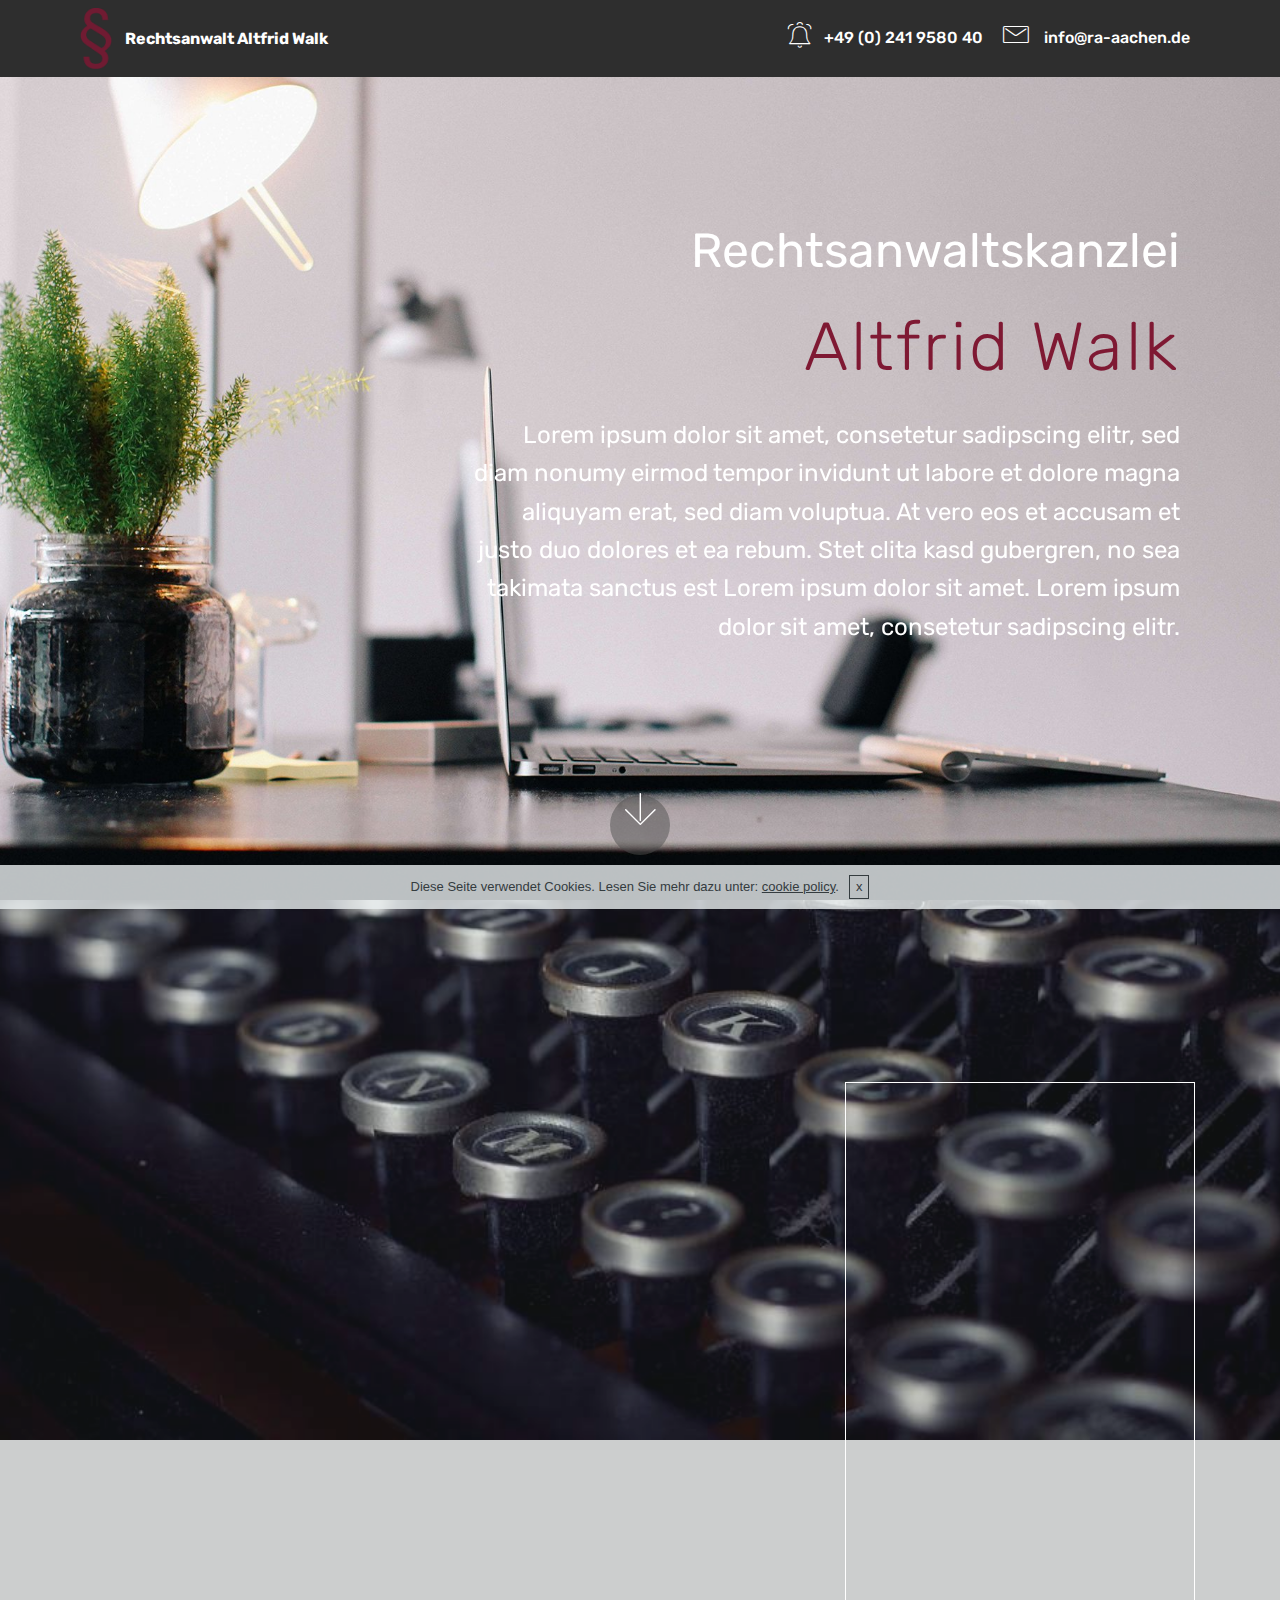
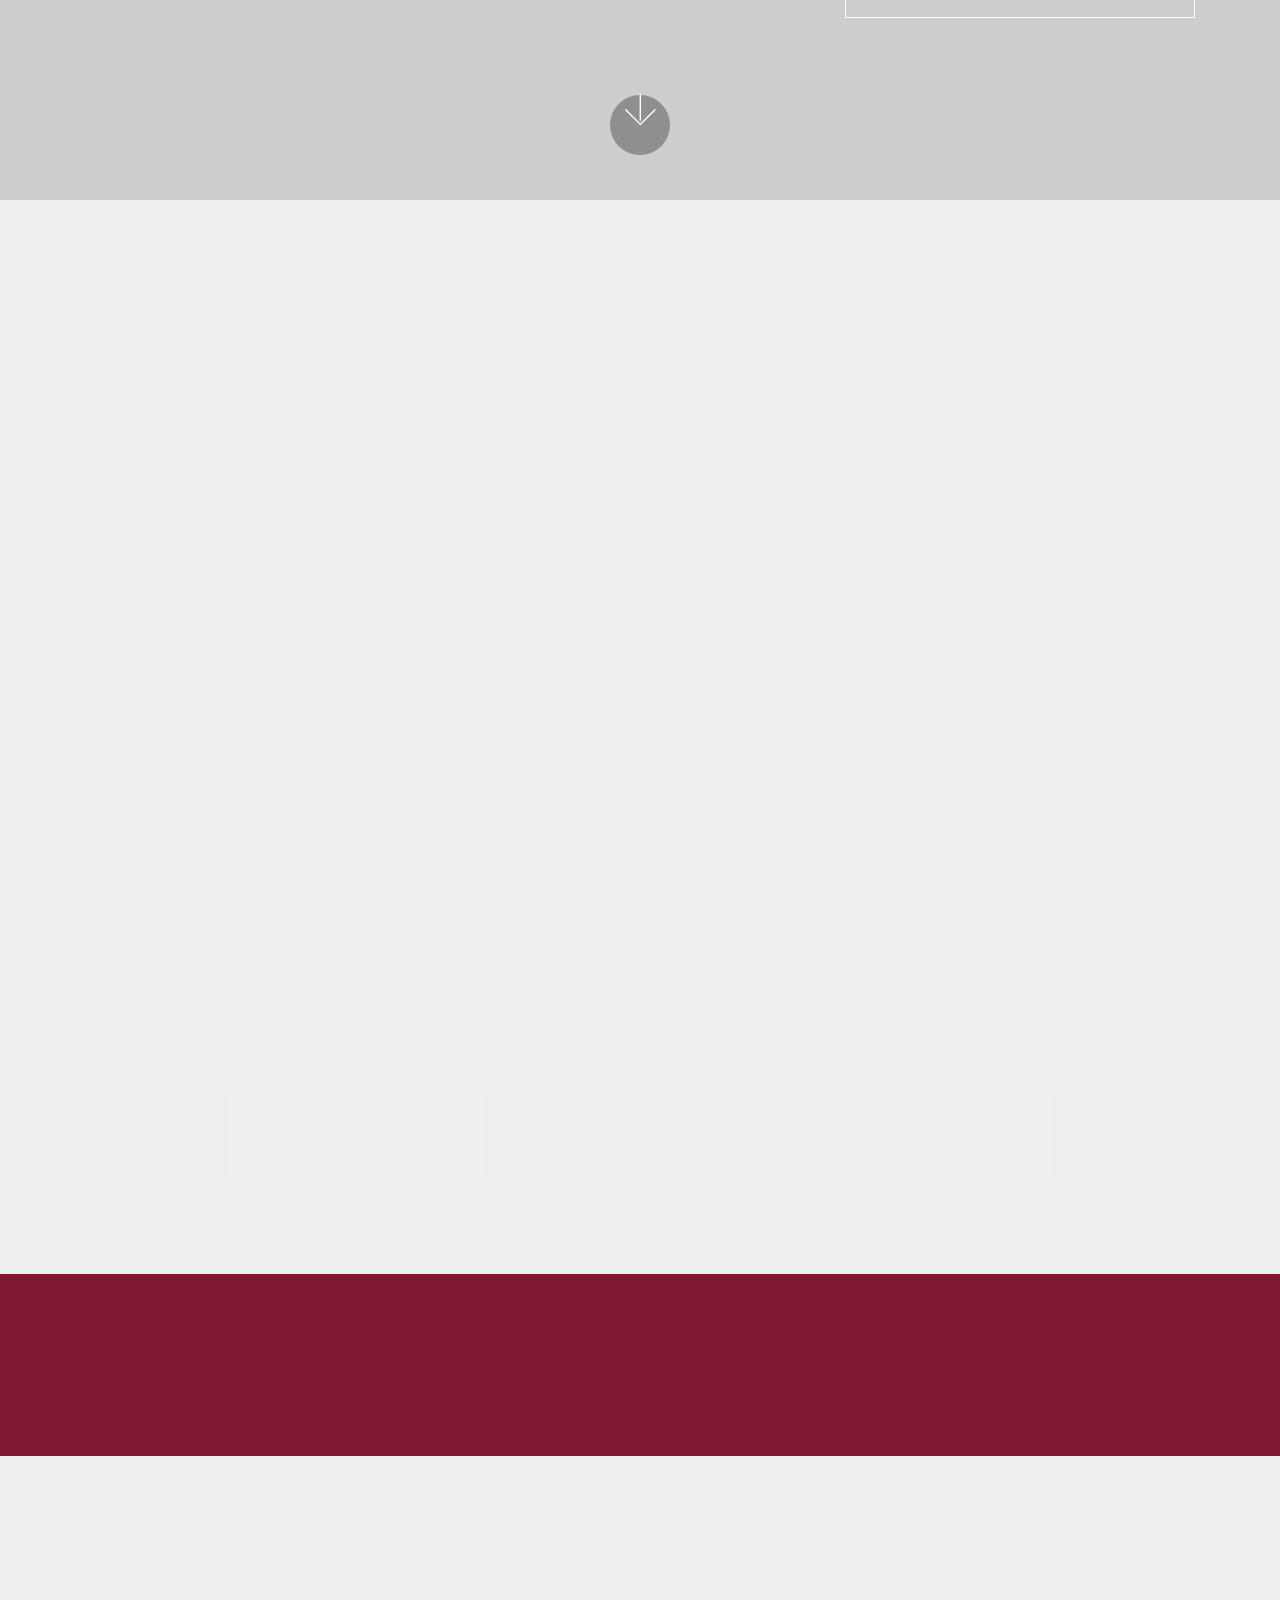
<file: index.html>
<!DOCTYPE html>
<html>
<head>
  <!-- Site made with Mobirise Website Builder v4.3.2, https://mobirise.com -->
  <meta charset="UTF-8">
  <meta http-equiv="X-UA-Compatible" content="IE=edge">
  <meta name="generator" content="Mobirise v4.3.2, mobirise.com">
  <meta name="viewport" content="width=device-width, initial-scale=1">
  <link rel="shortcut icon" href="assets/images/par-148x280.png" type="image/x-icon">
  <meta name="description" content="">
  <title>Home</title>
  <link rel="stylesheet" href="assets/web/assets/mobirise-icons/mobirise-icons.css">
  <link rel="stylesheet" href="assets/tether/tether.min.css">
  <link rel="stylesheet" href="assets/bootstrap/css/bootstrap.min.css">
  <link rel="stylesheet" href="assets/bootstrap/css/bootstrap-grid.min.css">
  <link rel="stylesheet" href="assets/bootstrap/css/bootstrap-reboot.min.css">
  <link rel="stylesheet" href="assets/socicon/css/styles.css">
  <link rel="stylesheet" href="assets/animate.css/animate.min.css">
  <link rel="stylesheet" href="assets/dropdown/css/style.css">
  <link rel="stylesheet" href="assets/theme/css/style.css">
  <link rel="stylesheet" href="assets/mobirise/css/mbr-additional.css" type="text/css">
  
  
  
</head>
<body>
<section class="menu cid-qxRo2O91YK" once="menu" id="menu1-13" data-rv-view="294">

    

    <nav class="navbar navbar-expand beta-menu navbar-dropdown align-items-center navbar-toggleable-sm">
        <button class="navbar-toggler navbar-toggler-right" type="button" data-toggle="collapse" data-target="#navbarSupportedContent" aria-controls="navbarSupportedContent" aria-expanded="false" aria-label="Toggle navigation">
            <div class="hamburger">
                <span></span>
                <span></span>
                <span></span>
                <span></span>
            </div>
        </button>
        <div class="menu-logo">
            <div class="navbar-brand">
                <span class="navbar-logo">
                    
                         <img src="assets/images/par-148x280.png" alt="Mobirise" title="" media-simple="true" style="height: 3.8rem;">
                    
                </span>
                <span class="navbar-caption-wrap"><a class="navbar-caption text-primary display-7" href="https://mobirise.com">Rechtsanwalt&nbsp;Altfrid Walk</a></span>
            </div>
        </div>
        <div class="collapse navbar-collapse" id="navbarSupportedContent">
            <ul class="navbar-nav nav-dropdown nav-right" data-app-modern-menu="true"><li class="nav-item">
                    <a class="nav-link link text-white display-4" href="tel:+49 241 9580 40"><span class="mbri-alert mbr-iconfont mbr-iconfont-btn"></span>+49 (0) 241 9580 40</a>
                </li><li class="nav-item">
                    <a class="nav-link link text-white display-4" href="home.html#header15-n"><span class="mbri-letter mbr-iconfont mbr-iconfont-btn"></span>
                        
                        info@ra-aachen.de<br></a>
                </li></ul>
            
        </div>
    </nav>
</section>

<section class="engine"><a href="https://mobirise.co/p">bootstrap navbar</a></section><section class="header10 cid-qxRo4aum7k mbr-fullscreen mbr-parallax-background" id="header10-14" data-rv-view="296">

    

    

    <div class="container">
        <div class="media-container-column mbr-white col-lg-8 col-md-10 ml-auto">
            <h1 class="mbr-section-title align-right mbr-bold pb-3 mbr-fonts-style display-2"><span style="font-weight: normal;">
                Rechtsanwaltskanzlei</span><br></h1>
            <h3 class="mbr-section-subtitle align-right mbr-light pb-3 mbr-fonts-style display-1">
                Altfrid Walk</h3>
            <p class="mbr-text align-right pb-3 mbr-fonts-style display-5">
               Lorem ipsum dolor sit amet, consetetur sadipscing elitr, sed diam nonumy eirmod tempor invidunt ut labore et dolore magna aliquyam erat, sed diam voluptua. At vero eos et accusam et justo duo dolores et ea rebum. Stet clita kasd gubergren, no sea takimata sanctus est Lorem ipsum dolor sit amet. Lorem ipsum dolor sit amet, consetetur sadipscing elitr.</p>
            
        </div>
    </div>

    <div class="mbr-arrow hidden-sm-down" aria-hidden="true">
        <a href="#next">
            <i class="mbri-down mbr-iconfont"></i>
        </a>
    </div>
</section>

<section class="cid-qxRo5BHGG5 mbr-fullscreen mbr-parallax-background" id="header15-15" data-rv-view="299">

    

    <div class="mbr-overlay" style="opacity: 0.2; background-color: rgb(70, 80, 82);"></div>

    <div class="container align-right">
<div class="row">
    <div class="mbr-white col-lg-8 col-md-7 content-container">
        <h1 class="mbr-section-title mbr-bold pb-3 mbr-fonts-style display-2"><span style="font-weight: normal;">
            Schreiben Sie uns.</span></h1>
        <p class="mbr-text pb-3 mbr-fonts-style display-5">
            Lorem ipsum dolor sit amet, consetetur sadipscing elitr, sed diam nonumy eirmod tempor invidunt ut labore et dolore magna aliquyam erat, sed diam voluptua. At vero eos et accusam et justo duo dolores et ea rebum. Stet clita kasd gubergren, no sea takimata sanctus est Lorem ipsum.</p>
    </div>
    <div class="col-lg-4 col-md-5">
    <div class="form-container">
        <div class="media-container-column" data-form-type="formoid">
            <div data-form-alert="" hidden="" class="align-center">Danke für Ihre Anfrage. Wir melden uns umgehend bei Ihnen.</div>
            <form class="mbr-form" action="https://mobirise.com/" method="post" data-form-title="Mobirise Form"><input type="hidden" data-form-email="true" value="t0CusqYAWKld4jKutFMJlgjSPT844ChOdLE7pK+o81Sc6z1vTi9K8vKLrCLC+p9fKmC1benTJIXwc0DVvRcujcrW8OUQM55a07sGs4eIehVV+rTsJKRDkO8mKPmF32AO">
                <div data-for="name">
                    <div class="form-group">
                        <input type="text" class="form-control px-3" name="name" data-form-field="Name" placeholder="Name" required="" id="name-header15-15">
                    </div>
                </div>
                <div data-for="email">
                    <div class="form-group">
                        <input type="email" class="form-control px-3" name="email" data-form-field="Email" placeholder="Email" required="" id="email-header15-15">
                    </div>
                </div>
                <div data-for="phone">
                    <div class="form-group">
                        <input type="tel" class="form-control px-3" name="phone" data-form-field="Phone" placeholder="Telefon" id="phone-header15-15">
                    </div>
                </div>
                <div class="form-group" data-for="message">
                    <textarea type="text" class="form-control px-3" name="message" rows="7" placeholder="Ihre Nachricht an uns." data-form-field="Message" id="message-header15-15"></textarea>
                </div>
                <span class="input-group-btn"><button href="" type="submit" class="btn btn-form btn-secondary display-4">Absenden</button></span>
            </form>
        </div>
    </div>
    </div>
</div>
    </div>
    <div class="mbr-arrow hidden-sm-down" aria-hidden="true">
        <a href="#next">
            <i class="mbri-down mbr-iconfont"></i>
        </a>
    </div>
</section>

<section class="mbr-section article content12 cid-qxRo6Zms6q" id="content12-16" data-rv-view="302">
     

    <div class="container">
        <div class="media-container-row">
            <div class="mbr-text counter-container col-12 col-md-8 mbr-fonts-style display-7">
                <ul>
                    <li><strong>Fachanwalt für Dies</strong> -Lorem ipsum dolor sit amet, consetetur sadipscing elitr, sed diam nonumy eirmod tempor invidunt ut labore et dolore magna aliquyam erat, sed diam voluptua. At vero eos et accusam et justo duo dolores et ea rebum. Stet clita kasd gubergren, no sea takimata sanctus est Lorem ipsum dolor sit amet.</li>
                    <li><strong>Fachanwalt für Das&nbsp;</strong>- &nbsp;Lorem ipsum dolor sit amet, consetetur sadipscing elitr, sed diam nonumy eirmod tempor invidunt ut labore et dolore magna aliquyam erat, sed diam voluptua. At vero eos et accusam et justo duo dolores et ea rebum.</li>
                    <li><strong>Fachanwalt für Jenes&nbsp;</strong>- Stet clita kasd gubergren, no sea takimata sanctus est Lorem ipsum dolor sit amet.</li>
                </ul>
            </div>
        </div>
    </div>
</section>

<section class="features16 cid-qxRoq83c1v mbr-parallax-background" id="features16-17" data-rv-view="303">
    
    
    
    <div class="container align-center">
        <h2 class="pb-3 mbr-fonts-style mbr-section-title display-2">
            OUR AWESOME TEAM
        </h2>
        <h3 class="pb-5 mbr-section-subtitle mbr-fonts-style mbr-light display-5">
            Click any icon or text to edit or style it. Click blue "Gear" icon in the top right corner to hide/show text and change the block and cards background, icons count and other.
        </h3>
        <div class="row media-row">
            
        <div class="team-item col-lg-3 col-md-6">
                <div class="item-image">
                    <img src="assets/images/mitarbeiter01-600x581.jpg" alt="" title="" media-simple="true">
                </div>
                <div class="item-caption py-3">
                    <div class="item-name px-2">
                        <p class="mbr-fonts-style display-5">
                           John Smith
                        </p>
                    </div>
                    <div class="item-role px-2">
                        <p>Developer</p>
                    </div>
                    
                </div>
            </div><div class="team-item col-lg-3 col-md-6">
                <div class="item-image">
                    <img src="assets/images/mitarbeiter03-600x581.jpg" alt="" title="" media-simple="true">
                </div>
                <div class="item-caption py-3">
                    <div class="item-name px-2">
                        <p class="mbr-fonts-style display-5">
                           John Smith
                        </p>
                    </div>
                    <div class="item-role px-2">
                        <p>Developer</p>
                    </div>
                    
                </div>
            </div><div class="team-item col-lg-3 col-md-6">
                <div class="item-image">
                    <img src="assets/images/mitarbeiter02-600x581.jpg" alt="" title="" media-simple="true">
                </div>
                <div class="item-caption py-3">
                    <div class="item-name px-2">
                        <p class="mbr-fonts-style display-5">
                           John Smith
                        </p>
                    </div>
                    <div class="item-role px-2">
                        <p>Developer</p>
                    </div>
                    
                </div>
            </div></div>    
    </div>
</section>

<section class="cid-qxRoKNz60r" id="footer1-19" data-rv-view="313">

    

    

    <div class="container">
        <div class="media-container-row content text-white">
            <div class="col-12 col-md-3">
                <div class="media-wrap">
                    
                        <img src="assets/images/par-148x280.png" alt="" title="" media-simple="true">
                    
                </div>
            </div>
            <div class="col-12 col-md-3 mbr-fonts-style display-4">
                <h5 class="pb-3">
                    Addresse</h5>
                <p class="mbr-text">
                    Von-Coels-Straße 55
                    <br>52080 Aachen
                </p>
            </div>
            <div class="col-12 col-md-3 mbr-fonts-style display-4">
                <h5 class="pb-3">
                    Kontakt</h5>
                <p class="mbr-text">
                    Email: &nbsp;&nbsp;<a href="mailto:info@walk-aachen.de">info@ra-walk.de</a>&nbsp;&nbsp;<br>Phone: <a href="tel:+49241 958040">+49 (0) 241 9580 40 </a>                   <br>Fax: &nbsp; &nbsp; &nbsp;+49 (0) 241 9580  42</p>
            </div>
            <div class="col-12 col-md-3 mbr-fonts-style display-4">
                <h5 class="pb-3">
                    Links
                </h5>
                <p class="mbr-text"><a href="impressum.html#toggle1-1l" target="_blank">Impressum</a><br><a href="http://www.rak-koeln.de" target="_blank">Rechtsanwaltskammer Köln</a><br></p>
            </div>
        </div>
        
    </div>
</section>

<section class="map1 cid-qxRoJUMqfa" id="map1-18" data-rv-view="316">

     

    <div class="google-map"><iframe frameborder="0" style="border:0" src="https://www.google.com/maps/embed/v1/place?key=AIzaSyA0Dx_boXQiwvdz8sJHoYeZNVTdoWONYkU&amp;q=place_id:ChIJY8esu1ksckERY0iQgijgF0A" allowfullscreen=""></iframe></div>
</section>

<section once="" class="cid-qxRoXptjmo mbr-reveal" id="footer6-1a" data-rv-view="318">

    

    

    <div class="container">
        <div class="media-container-row align-center mbr-white">
            <div class="col-12">
                <p class="mbr-text mb-0 mbr-fonts-style display-7">
                    © Copyright 2017 - Altfrid Walk</p>
            </div>
        </div>
    </div>
</section>


  <script src="assets/web/assets/jquery/jquery.min.js"></script>
  <script src="assets/popper/popper.min.js"></script>
  <script src="assets/tether/tether.min.js"></script>
  <script src="assets/bootstrap/js/bootstrap.min.js"></script>
  <script src="assets/smooth-scroll/smooth-scroll.js"></script>
  <script src="assets/cookies-alert-plugin/cookies-alert-core.js"></script>
  <script src="assets/cookies-alert-plugin/cookies-alert-script.js"></script>
  <script src="assets/touch-swipe/jquery.touch-swipe.min.js"></script>
  <script src="assets/viewport-checker/jquery.viewportchecker.js"></script>
  <script src="assets/jarallax/jarallax.min.js"></script>
  <script src="assets/dropdown/js/script.min.js"></script>
  <script src="assets/theme/js/script.js"></script>
  <script src="assets/formoid/formoid.min.js"></script>
  
  
 <div id="scrollToTop" class="scrollToTop mbr-arrow-up"><a style="text-align: center;"><i class="mbri-down mbr-iconfont"></i></a></div>
    <input name="animation" type="hidden">
  <input name="cookieData" type="hidden" data-cookie-text="Diese Seite verwendet Cookies. Lesen Sie mehr dazu unter: <a href='privacy.html'>cookie policy</a>.">
  </body>
</html>
</file>
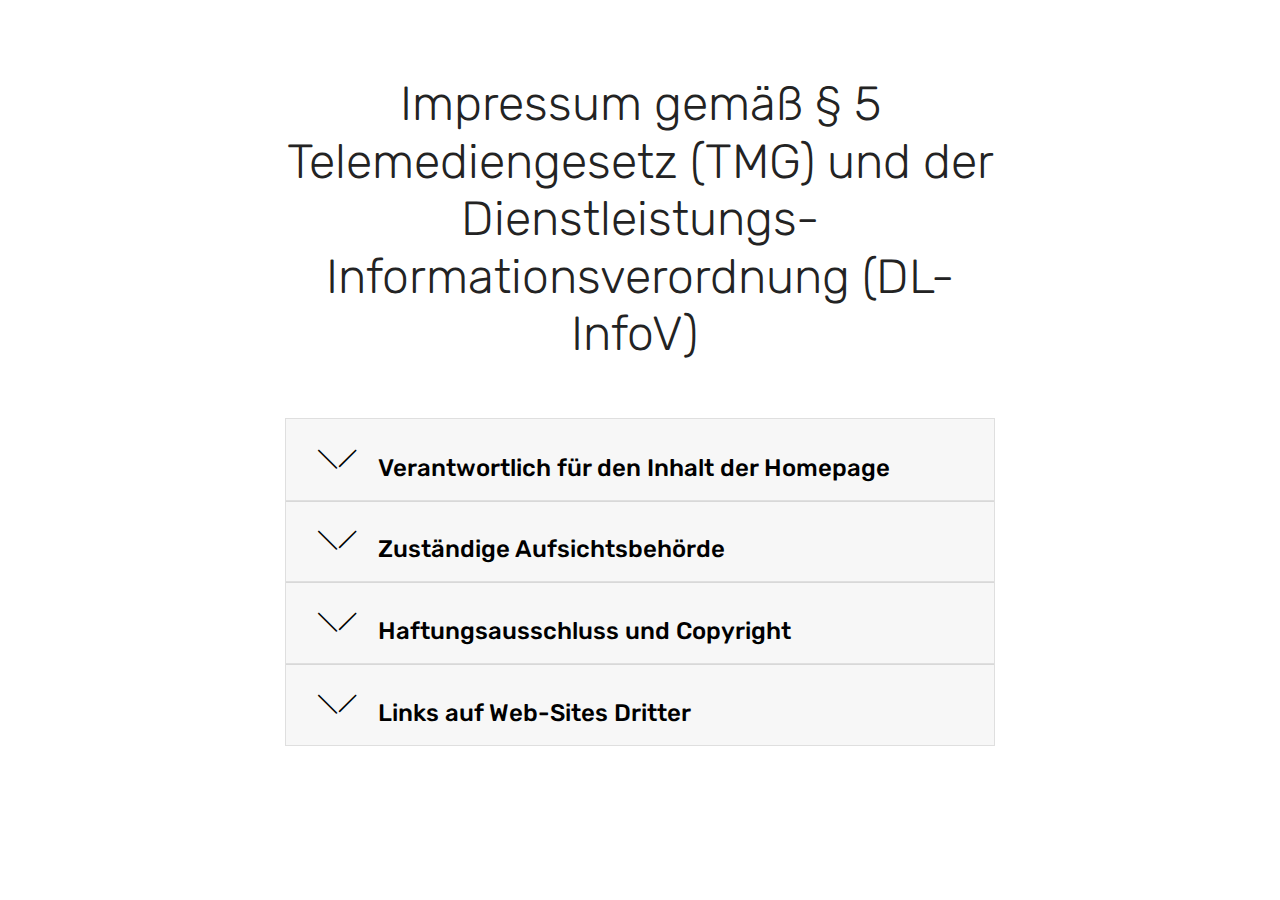
<file: impressum.html>
<!DOCTYPE html>
<html>
<head>
  <!-- Site made with Mobirise Website Builder v4.3.2, https://mobirise.com -->
  <meta charset="UTF-8">
  <meta http-equiv="X-UA-Compatible" content="IE=edge">
  <meta name="generator" content="Mobirise v4.3.2, mobirise.com">
  <meta name="viewport" content="width=device-width, initial-scale=1">
  <link rel="shortcut icon" href="assets/images/par-148x280.png" type="image/x-icon">
  <meta name="description" content="">
  <title>Impressum</title>
  <link rel="stylesheet" href="assets/web/assets/mobirise-icons/mobirise-icons.css">
  <link rel="stylesheet" href="assets/tether/tether.min.css">
  <link rel="stylesheet" href="assets/bootstrap/css/bootstrap.min.css">
  <link rel="stylesheet" href="assets/bootstrap/css/bootstrap-grid.min.css">
  <link rel="stylesheet" href="assets/bootstrap/css/bootstrap-reboot.min.css">
  <link rel="stylesheet" href="assets/animate.css/animate.min.css">
  <link rel="stylesheet" href="assets/theme/css/style.css">
  <link rel="stylesheet" href="assets/mobirise/css/mbr-additional.css" type="text/css">
  
  
  
</head>
<body>
<section class="toggle1 cid-qxRFsrXOMM" id="toggle1-1l" data-rv-view="321">

    

    
        <div class="container">
            <div class="media-container-row">
                <div class="col-12 col-md-8">
                    <div class="section-head text-center space30">
                       <h2 class="mbr-section-title pb-5 mbr-fonts-style display-2">
                            Impressum gemäß § 5 Telemediengesetz (TMG) und der Dienstleistungs- Informationsverordnung (DL-InfoV)&nbsp;<br></h2>
                    </div>
                    <div class="clearfix"></div>
                    <div id="bootstrap-toggle" class="toggle-panel accordionStyles tab-content">
                        <div class="card">
                            <div class="card-header" role="tab" id="headingOne">
                                <a role="button" class="collapsed panel-title text-black" data-toggle="collapse" data-parent="#accordion" data-core="" href="#collapse1_17" aria-expanded="false" aria-controls="collapse1">
                                    <h4 class="mbr-fonts-style display-5">
                                        <span class="sign mbr-iconfont mbri-arrow-down inactive"></span>&nbsp;Verantwortlich für den Inhalt der Homepage</h4>
                                </a>
                            </div>
                            <div id="collapse1_17" class="panel-collapse noScroll collapse" role="tabpanel" aria-labelledby="headingOne">
                                <div class="panel-body p-4">
                                    <p class="mbr-fonts-style panel-text display-7"></p><p>Rechtsanwalt Altfrid Walk</p><p>Von-Coels-Straße 55<br>52080 Aachen<br>Telefon: +49 (0) 241 9580 40
<br>Telefax: +49 (0) 241 9580 42<br>E-mail: info@ra-walk.de</p><p></p>
                                </div>
                            </div>
                        </div>
                        <div class="card">
                            <div class="card-header" role="tab" id="headingTwo">
                                <a role="button" class="collapsed panel-title text-black" data-toggle="collapse" data-parent="#accordion" data-core="" href="#collapse2_17" aria-expanded="false" aria-controls="collapse2">
                                    <h4 class="mbr-fonts-style display-5">
                                        <span class="sign mbr-iconfont mbri-arrow-down inactive"></span>&nbsp;Zuständige Aufsichtsbehörde</h4>
                                </a>

                            </div>
                            <div id="collapse2_17" class="panel-collapse noScroll collapse" role="tabpanel" aria-labelledby="headingTwo">
                                <div class="panel-body p-4">
                                    <p class="mbr-fonts-style panel-text display-7">Rechtsanwaltskammer Köln
<br>Körperschaft öffentlichen Rechts
<br>
<br>Riehler Str. 30
<br>50668 Köln
<br>Tel.: 0221/973010-0
<br>Fax: 0221/973010-50
<br>E-Mail-Adresse: kontakt@rak-koeln.de</p>
                                </div>
                            </div>
                        </div>
                        <div class="card">
                            <div class="card-header" role="tab" id="headingThree">
                                <a role="button" class="collapsed panel-title text-black" data-toggle="collapse" data-parent="#accordion" data-core="" href="#collapse3_17" aria-expanded="false" aria-controls="collapse3">
                                    <h4 class="mbr-fonts-style display-5">
                                        <span class="sign mbr-iconfont mbri-arrow-down inactive"></span>&nbsp;Haftungsausschluss und Copyright</h4>
                                </a>
                            </div>
                            <div id="collapse3_17" class="panel-collapse noScroll collapse" role="tabpanel" aria-labelledby="headingThree">
                                <div class="panel-body p-4">
                                    <p class="mbr-fonts-style panel-text display-7">Die auf den Internetseiten der Rechtsanwaltskanzlei Walk enthaltenen Informationen werden mit größtmöglicher Sorgfalt zusammengestellt und regelmäßig aktualisiert. Eine Gewähr kann dennoch nicht übernommen werden. Eine Haftung für die Aktualität, Vollständigkeit oder Qualität ist ausgeschlossen. Alle kostenfreien Angebote sind unverbindlich. Die Redaktion behält es sich vor, jederzeit ohne vorherige Ankündigung Veröffentlichungen zu verändern oder einzustellen. Sie können unsere Informationen speichern und Verknüpfungen zu unseren Seiten einrichten. Bei Verlinkung von kommerziellen Anbietern müssen die Seiten der Rechtsanwaltskammer Köln alleiniger Bestandteil des Browser-Fensters sein. Die Informationen dürfen nicht verändert oder verfälscht werden.
<br>
<br>Das Herunterladen oder Ausdrucken einzelner Seiten und/oder Teilbereiche dieser Website, soweit es nicht ausdrücklich gestattet ist, sowie das vollständige oder teilweise Reproduzieren, Verbreiten, Übermitteln (elektronisch oder auf andere Weise), Modifizieren oder Benutzen dieser Website für öffentliche oder kommerzielle Zwecke ist ohne unsere vorherige schriftliche Zustimmung untersagt.</p>
                                </div>
                            </div>
                        </div>
                        <div class="card">
                            <div class="card-header" role="tab" id="headingThree">
                                <a role="button" class="collapsed panel-title text-black" data-toggle="collapse" data-parent="#accordion" data-core="" href="#collapse4_17" aria-expanded="false" aria-controls="collapse4">
                                    <h4 class="mbr-fonts-style display-5">
                                        <span class="sign mbr-iconfont mbri-arrow-down inactive"></span>&nbsp;Links auf Web-Sites Dritter</h4>
                                </a>
                            </div>
                            <div id="collapse4_17" class="panel-collapse noScroll collapse" role="tabpanel" aria-labelledby="headingThree">
                                <div class="panel-body p-4">
                                    <p class="mbr-fonts-style panel-text display-7">
                                       Die Betreiber dieser Seite hat keinen Einfluss auf die Gestaltung und die Inhalte der gelinkten Seiten. Wir distanzieren uns ausdrücklich von allen Inhalten aller gelinkten Seiten auf diesem Server und machen uns die Inhalte der gelinkten Seiten nicht zu eigen.</p>
                                </div>
                            </div>
                        </div>
                        
                        
                    </div>
                </div>
            </div>
        </div>
</section>


  <section class="engine"><a href="https://mobirise.co/k">bootstrap templates</a></section><script src="assets/web/assets/jquery/jquery.min.js"></script>
  <script src="assets/popper/popper.min.js"></script>
  <script src="assets/tether/tether.min.js"></script>
  <script src="assets/bootstrap/js/bootstrap.min.js"></script>
  <script src="assets/smooth-scroll/smooth-scroll.js"></script>
  <script src="assets/cookies-alert-plugin/cookies-alert-core.js"></script>
  <script src="assets/cookies-alert-plugin/cookies-alert-script.js"></script>
  <script src="assets/viewport-checker/jquery.viewportchecker.js"></script>
  <script src="assets/theme/js/script.js"></script>
  
  
 <div id="scrollToTop" class="scrollToTop mbr-arrow-up"><a style="text-align: center;"><i class="mbri-down mbr-iconfont"></i></a></div>
    <input name="animation" type="hidden">
  <input name="cookieData" type="hidden" data-cookie-text="Diese Seite verwendet Cookies. Lesen Sie mehr dazu unter: <a href='privacy.html'>cookie policy</a>.">
  </body>
</html>
</file>
<file: assets/web/assets/mobirise-icons/mobirise-icons.css>
@font-face {
  font-family: 'MobiriseIcons';
  src:  url('mobirise-icons.eot?spat4u');
  src:  url('mobirise-icons.eot?spat4u#iefix') format('embedded-opentype'),
    url('mobirise-icons.ttf?spat4u') format('truetype'),
    url('mobirise-icons.woff?spat4u') format('woff'),
    url('mobirise-icons.svg?spat4u#MobiriseIcons') format('svg');
  font-weight: normal;
  font-style: normal;
}

[class^="mbri-"], [class*=" mbri-"] {
  /* use !important to prevent issues with browser extensions that change fonts */
  font-family: MobiriseIcons !important;
  speak: none;
  font-style: normal;
  font-weight: normal;
  font-variant: normal;
  text-transform: none;
  line-height: 1;

  /* Better Font Rendering =========== */
  -webkit-font-smoothing: antialiased;
  -moz-osx-font-smoothing: grayscale;
}

.mbri-add-submenu:before {
  content: "\e900";
}
.mbri-alert:before {
  content: "\e901";
}
.mbri-align-center:before {
  content: "\e902";
}
.mbri-align-justify:before {
  content: "\e903";
}
.mbri-align-left:before {
  content: "\e904";
}
.mbri-align-right:before {
  content: "\e905";
}
.mbri-android:before {
  content: "\e906";
}
.mbri-apple:before {
  content: "\e907";
}
.mbri-arrow-down:before {
  content: "\e908";
}
.mbri-arrow-next:before {
  content: "\e909";
}
.mbri-arrow-prev:before {
  content: "\e90a";
}
.mbri-arrow-up:before {
  content: "\e90b";
}
.mbri-bold:before {
  content: "\e90c";
}
.mbri-bookmark:before {
  content: "\e90d";
}
.mbri-bootstrap:before {
  content: "\e90e";
}
.mbri-briefcase:before {
  content: "\e90f";
}
.mbri-browse:before {
  content: "\e910";
}
.mbri-bulleted-list:before {
  content: "\e911";
}
.mbri-calendar:before {
  content: "\e912";
}
.mbri-camera:before {
  content: "\e913";
}
.mbri-cart-add:before {
  content: "\e914";
}
.mbri-cart-full:before {
  content: "\e915";
}
.mbri-cash:before {
  content: "\e916";
}
.mbri-change-style:before {
  content: "\e917";
}
.mbri-chat:before {
  content: "\e918";
}
.mbri-clock:before {
  content: "\e919";
}
.mbri-close:before {
  content: "\e91a";
}
.mbri-cloud:before {
  content: "\e91b";
}
.mbri-code:before {
  content: "\e91c";
}
.mbri-contact-form:before {
  content: "\e91d";
}
.mbri-credit-card:before {
  content: "\e91e";
}
.mbri-cursor-click:before {
  content: "\e91f";
}
.mbri-cust-feedback:before {
  content: "\e920";
}
.mbri-database:before {
  content: "\e921";
}
.mbri-delivery:before {
  content: "\e922";
}
.mbri-desktop:before {
  content: "\e923";
}
.mbri-devices:before {
  content: "\e924";
}
.mbri-down:before {
  content: "\e925";
}
.mbri-download:before {
  content: "\e989";
}
.mbri-drag-n-drop:before {
  content: "\e927";
}
.mbri-drag-n-drop2:before {
  content: "\e928";
}
.mbri-edit:before {
  content: "\e929";
}
.mbri-edit2:before {
  content: "\e92a";
}
.mbri-error:before {
  content: "\e92b";
}
.mbri-extension:before {
  content: "\e92c";
}
.mbri-features:before {
  content: "\e92d";
}
.mbri-file:before {
  content: "\e92e";
}
.mbri-flag:before {
  content: "\e92f";
}
.mbri-folder:before {
  content: "\e930";
}
.mbri-gift:before {
  content: "\e931";
}
.mbri-github:before {
  content: "\e932";
}
.mbri-globe:before {
  content: "\e933";
}
.mbri-globe-2:before {
  content: "\e934";
}
.mbri-growing-chart:before {
  content: "\e935";
}
.mbri-hearth:before {
  content: "\e936";
}
.mbri-help:before {
  content: "\e937";
}
.mbri-home:before {
  content: "\e938";
}
.mbri-hot-cup:before {
  content: "\e939";
}
.mbri-idea:before {
  content: "\e93a";
}
.mbri-image-gallery:before {
  content: "\e93b";
}
.mbri-image-slider:before {
  content: "\e93c";
}
.mbri-info:before {
  content: "\e93d";
}
.mbri-italic:before {
  content: "\e93e";
}
.mbri-key:before {
  content: "\e93f";
}
.mbri-laptop:before {
  content: "\e940";
}
.mbri-layers:before {
  content: "\e941";
}
.mbri-left-right:before {
  content: "\e942";
}
.mbri-left:before {
  content: "\e943";
}
.mbri-letter:before {
  content: "\e944";
}
.mbri-like:before {
  content: "\e945";
}
.mbri-link:before {
  content: "\e946";
}
.mbri-lock:before {
  content: "\e947";
}
.mbri-login:before {
  content: "\e948";
}
.mbri-logout:before {
  content: "\e949";
}
.mbri-magic-stick:before {
  content: "\e94a";
}
.mbri-map-pin:before {
  content: "\e94b";
}
.mbri-menu:before {
  content: "\e94c";
}
.mbri-mobile:before {
  content: "\e94d";
}
.mbri-mobile2:before {
  content: "\e94e";
}
.mbri-mobirise:before {
  content: "\e94f";
}
.mbri-more-horizontal:before {
  content: "\e950";
}
.mbri-more-vertical:before {
  content: "\e951";
}
.mbri-music:before {
  content: "\e952";
}
.mbri-new-file:before {
  content: "\e953";
}
.mbri-numbered-list:before {
  content: "\e954";
}
.mbri-opened-folder:before {
  content: "\e955";
}
.mbri-pages:before {
  content: "\e956";
}
.mbri-paper-plane:before {
  content: "\e957";
}
.mbri-paperclip:before {
  content: "\e958";
}
.mbri-photo:before {
  content: "\e959";
}
.mbri-photos:before {
  content: "\e95a";
}
.mbri-pin:before {
  content: "\e95b";
}
.mbri-play:before {
  content: "\e95c";
}
.mbri-plus:before {
  content: "\e95d";
}
.mbri-preview:before {
  content: "\e95e";
}
.mbri-print:before {
  content: "\e95f";
}
.mbri-protect:before {
  content: "\e960";
}
.mbri-question:before {
  content: "\e961";
}
.mbri-quote-left:before {
  content: "\e962";
}
.mbri-quote-right:before {
  content: "\e963";
}
.mbri-refresh:before {
  content: "\e964";
}
.mbri-responsive:before {
  content: "\e965";
}
.mbri-right:before {
  content: "\e966";
}
.mbri-rocket:before {
  content: "\e967";
}
.mbri-sad-face:before {
  content: "\e968";
}
.mbri-sale:before {
  content: "\e969";
}
.mbri-save:before {
  content: "\e96a";
}
.mbri-search:before {
  content: "\e96b";
}
.mbri-setting:before {
  content: "\e96c";
}
.mbri-setting2:before {
  content: "\e96d";
}
.mbri-setting3:before {
  content: "\e96e";
}
.mbri-share:before {
  content: "\e96f";
}
.mbri-shopping-bag:before {
  content: "\e970";
}
.mbri-shopping-basket:before {
  content: "\e971";
}
.mbri-shopping-cart:before {
  content: "\e972";
}
.mbri-sites:before {
  content: "\e973";
}
.mbri-smile-face:before {
  content: "\e974";
}
.mbri-speed:before {
  content: "\e975";
}
.mbri-star:before {
  content: "\e976";
}
.mbri-success:before {
  content: "\e977";
}
.mbri-sun:before {
  content: "\e978";
}
.mbri-sun2:before {
  content: "\e979";
}
.mbri-tablet:before {
  content: "\e97a";
}
.mbri-tablet-vertical:before {
  content: "\e97b";
}
.mbri-target:before {
  content: "\e97c";
}
.mbri-timer:before {
  content: "\e97d";
}
.mbri-to-ftp:before {
  content: "\e97e";
}
.mbri-to-local-drive:before {
  content: "\e97f";
}
.mbri-touch-swipe:before {
  content: "\e980";
}
.mbri-touch:before {
  content: "\e981";
}
.mbri-trash:before {
  content: "\e982";
}
.mbri-underline:before {
  content: "\e983";
}
.mbri-unlink:before {
  content: "\e984";
}
.mbri-unlock:before {
  content: "\e985";
}
.mbri-up-down:before {
  content: "\e986";
}
.mbri-up:before {
  content: "\e987";
}
.mbri-update:before {
  content: "\e988";
}
.mbri-upload:before {
 content: "\e926"; 
}
.mbri-user:before {
  content: "\e98a";
}
.mbri-user2:before {
  content: "\e98b";
}
.mbri-users:before {
  content: "\e98c";
}
.mbri-video:before {
  content: "\e98d";
}
.mbri-video-play:before {
  content: "\e98e";
}
.mbri-watch:before {
  content: "\e98f";
}
.mbri-website-theme:before {
  content: "\e990";
}
.mbri-wifi:before {
  content: "\e991";
}
.mbri-windows:before {
  content: "\e992";
}
.mbri-zoom-out:before {
  content: "\e993";
}
.mbri-redo:before {
  content: "\e994";
}
.mbri-undo:before {
  content: "\e995";
}
</file>
<file: assets/socicon/css/styles.css>
@charset "UTF-8";

@font-face {
  font-family: "socicon";
  src:url("../fonts/socicon.eot");
  src:url("../fonts/socicon.eot?#iefix") format("embedded-opentype"),
    url("../fonts/socicon.woff") format("woff"),
    url("../fonts/socicon.ttf") format("truetype"),
    url("../fonts/socicon.svg#socicon") format("svg");
  font-weight: normal;
  font-style: normal;

}

[data-icon]:before {
  font-family: "socicon" !important;
  content: attr(data-icon);
  font-style: normal !important;
  font-weight: normal !important;
  font-variant: normal !important;
  text-transform: none !important;
  speak: none;
  line-height: 1;
  -webkit-font-smoothing: antialiased;
  -moz-osx-font-smoothing: grayscale;
}

[class^="socicon-"]:before,
[class*=" socicon-"]:before {
  font-family: "socicon" !important;
  font-style: normal !important;
  font-weight: normal !important;
  font-variant: normal !important;
  text-transform: none !important;
  speak: none;
  line-height: 1;
  -webkit-font-smoothing: antialiased;
  -moz-osx-font-smoothing: grayscale;
}

.socicon-modelmayhem:before {
  content: "\e000";
}
.socicon-mixcloud:before {
  content: "\e001";
}
.socicon-drupal:before {
  content: "\e002";
}
.socicon-swarm:before {
  content: "\e003";
}
.socicon-istock:before {
  content: "\e004";
}
.socicon-yammer:before {
  content: "\e005";
}
.socicon-ello:before {
  content: "\e006";
}
.socicon-stackoverflow:before {
  content: "\e007";
}
.socicon-persona:before {
  content: "\e008";
}
.socicon-triplej:before {
  content: "\e009";
}
.socicon-houzz:before {
  content: "\e00a";
}
.socicon-rss:before {
  content: "\e00b";
}
.socicon-paypal:before {
  content: "\e00c";
}
.socicon-odnoklassniki:before {
  content: "\e00d";
}
.socicon-airbnb:before {
  content: "\e00e";
}
.socicon-periscope:before {
  content: "\e00f";
}
.socicon-outlook:before {
  content: "\e010";
}
.socicon-coderwall:before {
  content: "\e011";
}
.socicon-tripadvisor:before {
  content: "\e012";
}
.socicon-appnet:before {
  content: "\e013";
}
.socicon-goodreads:before {
  content: "\e014";
}
.socicon-tripit:before {
  content: "\e015";
}
.socicon-lanyrd:before {
  content: "\e016";
}
.socicon-slideshare:before {
  content: "\e017";
}
.socicon-buffer:before {
  content: "\e018";
}
.socicon-disqus:before {
  content: "\e019";
}
.socicon-vkontakte:before {
  content: "\e01a";
}
.socicon-whatsapp:before {
  content: "\e01b";
}
.socicon-patreon:before {
  content: "\e01c";
}
.socicon-storehouse:before {
  content: "\e01d";
}
.socicon-pocket:before {
  content: "\e01e";
}
.socicon-mail:before {
  content: "\e01f";
}
.socicon-blogger:before {
  content: "\e020";
}
.socicon-technorati:before {
  content: "\e021";
}
.socicon-reddit:before {
  content: "\e022";
}
.socicon-dribbble:before {
  content: "\e023";
}
.socicon-stumbleupon:before {
  content: "\e024";
}
.socicon-digg:before {
  content: "\e025";
}
.socicon-envato:before {
  content: "\e026";
}
.socicon-behance:before {
  content: "\e027";
}
.socicon-delicious:before {
  content: "\e028";
}
.socicon-deviantart:before {
  content: "\e029";
}
.socicon-forrst:before {
  content: "\e02a";
}
.socicon-play:before {
  content: "\e02b";
}
.socicon-zerply:before {
  content: "\e02c";
}
.socicon-wikipedia:before {
  content: "\e02d";
}
.socicon-apple:before {
  content: "\e02e";
}
.socicon-flattr:before {
  content: "\e02f";
}
.socicon-github:before {
  content: "\e030";
}
.socicon-renren:before {
  content: "\e031";
}
.socicon-friendfeed:before {
  content: "\e032";
}
.socicon-newsvine:before {
  content: "\e033";
}
.socicon-identica:before {
  content: "\e034";
}
.socicon-bebo:before {
  content: "\e035";
}
.socicon-zynga:before {
  content: "\e036";
}
.socicon-steam:before {
  content: "\e037";
}
.socicon-xbox:before {
  content: "\e038";
}
.socicon-windows:before {
  content: "\e039";
}
.socicon-qq:before {
  content: "\e03a";
}
.socicon-douban:before {
  content: "\e03b";
}
.socicon-meetup:before {
  content: "\e03c";
}
.socicon-playstation:before {
  content: "\e03d";
}
.socicon-android:before {
  content: "\e03e";
}
.socicon-snapchat:before {
  content: "\e03f";
}
.socicon-twitter:before {
  content: "\e040";
}
.socicon-facebook:before {
  content: "\e041";
}
.socicon-googleplus:before {
  content: "\e042";
}
.socicon-pinterest:before {
  content: "\e043";
}
.socicon-foursquare:before {
  content: "\e044";
}
.socicon-yahoo:before {
  content: "\e045";
}
.socicon-skype:before {
  content: "\e046";
}
.socicon-yelp:before {
  content: "\e047";
}
.socicon-feedburner:before {
  content: "\e048";
}
.socicon-linkedin:before {
  content: "\e049";
}
.socicon-viadeo:before {
  content: "\e04a";
}
.socicon-xing:before {
  content: "\e04b";
}
.socicon-myspace:before {
  content: "\e04c";
}
.socicon-soundcloud:before {
  content: "\e04d";
}
.socicon-spotify:before {
  content: "\e04e";
}
.socicon-grooveshark:before {
  content: "\e04f";
}
.socicon-lastfm:before {
  content: "\e050";
}
.socicon-youtube:before {
  content: "\e051";
}
.socicon-vimeo:before {
  content: "\e052";
}
.socicon-dailymotion:before {
  content: "\e053";
}
.socicon-vine:before {
  content: "\e054";
}
.socicon-flickr:before {
  content: "\e055";
}
.socicon-500px:before {
  content: "\e056";
}
.socicon-wordpress:before {
  content: "\e058";
}
.socicon-tumblr:before {
  content: "\e059";
}
.socicon-twitch:before {
  content: "\e05a";
}
.socicon-8tracks:before {
  content: "\e05b";
}
.socicon-amazon:before {
  content: "\e05c";
}
.socicon-icq:before {
  content: "\e05d";
}
.socicon-smugmug:before {
  content: "\e05e";
}
.socicon-ravelry:before {
  content: "\e05f";
}
.socicon-weibo:before {
  content: "\e060";
}
.socicon-baidu:before {
  content: "\e061";
}
.socicon-angellist:before {
  content: "\e062";
}
.socicon-ebay:before {
  content: "\e063";
}
.socicon-imdb:before {
  content: "\e064";
}
.socicon-stayfriends:before {
  content: "\e065";
}
.socicon-residentadvisor:before {
  content: "\e066";
}
.socicon-google:before {
  content: "\e067";
}
.socicon-yandex:before {
  content: "\e068";
}
.socicon-sharethis:before {
  content: "\e069";
}
.socicon-bandcamp:before {
  content: "\e06a";
}
.socicon-itunes:before {
  content: "\e06b";
}
.socicon-deezer:before {
  content: "\e06c";
}
.socicon-telegram:before {
  content: "\e06e";
}
.socicon-openid:before {
  content: "\e06f";
}
.socicon-amplement:before {
  content: "\e070";
}
.socicon-viber:before {
  content: "\e071";
}
.socicon-zomato:before {
  content: "\e072";
}
.socicon-draugiem:before {
  content: "\e074";
}
.socicon-endomodo:before {
  content: "\e075";
}
.socicon-filmweb:before {
  content: "\e076";
}
.socicon-stackexchange:before {
  content: "\e077";
}
.socicon-wykop:before {
  content: "\e078";
}
.socicon-teamspeak:before {
  content: "\e079";
}
.socicon-teamviewer:before {
  content: "\e07a";
}
.socicon-ventrilo:before {
  content: "\e07b";
}
.socicon-younow:before {
  content: "\e07c";
}
.socicon-raidcall:before {
  content: "\e07d";
}
.socicon-mumble:before {
  content: "\e07e";
}
.socicon-medium:before {
  content: "\e06d";
}
.socicon-bebee:before {
  content: "\e07f";
}
.socicon-hitbox:before {
  content: "\e080";
}
.socicon-reverbnation:before {
  content: "\e081";
}
.socicon-formulr:before {
  content: "\e082";
}
.socicon-instagram:before {
  content: "\e057";
}
.socicon-battlenet:before {
  content: "\e083";
}
.socicon-chrome:before {
  content: "\e084";
}
.socicon-discord:before {
  content: "\e086";
}
.socicon-issuu:before {
  content: "\e087";
}
.socicon-macos:before {
  content: "\e088";
}
.socicon-firefox:before {
  content: "\e089";
}
.socicon-opera:before {
  content: "\e08d";
}
.socicon-keybase:before {
  content: "\e090";
}
.socicon-alliance:before {
  content: "\e091";
}
.socicon-livejournal:before {
  content: "\e092";
}
.socicon-googlephotos:before {
  content: "\e093";
}
.socicon-horde:before {
  content: "\e094";
}
.socicon-etsy:before {
  content: "\e095";
}
.socicon-zapier:before {
  content: "\e096";
}
.socicon-google-scholar:before {
  content: "\e097";
}
.socicon-researchgate:before {
  content: "\e098";
}
.socicon-wechat:before {
  content: "\e099";
}
.socicon-strava:before {
  content: "\e09a";
}
.socicon-line:before {
  content: "\e09b";
}
.socicon-lyft:before {
  content: "\e09c";
}
.socicon-uber:before {
  content: "\e09d";
}
.socicon-songkick:before {
  content: "\e09e";
}
.socicon-viewbug:before {
  content: "\e09f";
}
.socicon-googlegroups:before {
  content: "\e0a0";
}
.socicon-quora:before {
  content: "\e073";
}
.socicon-diablo:before {
  content: "\e085";
}
.socicon-blizzard:before {
  content: "\e0a1";
}
.socicon-hearthstone:before {
  content: "\e08b";
}
.socicon-heroes:before {
  content: "\e08a";
}
.socicon-overwatch:before {
  content: "\e08c";
}
.socicon-warcraft:before {
  content: "\e08e";
}
.socicon-starcraft:before {
  content: "\e08f";
}
.socicon-beam:before {
  content: "\e0a2";
}
.socicon-curse:before {
  content: "\e0a3";
}
.socicon-player:before {
  content: "\e0a4";
}
.socicon-streamjar:before {
  content: "\e0a5";
}
.socicon-nintendo:before {
  content: "\e0a6";
}
.socicon-hellocoton:before {
  content: "\e0a7";
}
</file>
<file: assets/dropdown/css/style.css>
.navbar-dropdown {
  left: 0;
  padding: 0;
  position: absolute;
  right: 0;
  top: 0;
  transition: all 0.45s ease;
  z-index: 1030;
  background: #282828; }
  .navbar-dropdown .navbar-logo {
    margin-right: 0.8rem;
    transition: margin 0.3s ease-in-out;
    vertical-align: middle; }
    .navbar-dropdown .navbar-logo img {
      height: 3.125rem;
      transition: all 0.3s ease-in-out; }
    .navbar-dropdown .navbar-logo.mbr-iconfont {
      font-size: 3.125rem;
      line-height: 3.125rem; }
  .navbar-dropdown .navbar-caption {
    font-weight: 700;
    white-space: normal;
    vertical-align: -4px;
    line-height: 3.125rem !important; }
    .navbar-dropdown .navbar-caption, .navbar-dropdown .navbar-caption:hover {
      color: inherit;
      text-decoration: none; }
  .navbar-dropdown .mbr-iconfont + .navbar-caption {
    vertical-align: -1px; }
  .navbar-dropdown.navbar-fixed-top {
    position: fixed; }
  .navbar-dropdown .navbar-brand span {
    vertical-align: -4px; }
  .navbar-dropdown.bg-color.transparent {
    background: none; }
  .navbar-dropdown.navbar-short .navbar-brand {
    padding: 0.625rem 0; }
    .navbar-dropdown.navbar-short .navbar-brand span {
      vertical-align: -1px; }
  .navbar-dropdown.navbar-short .navbar-caption {
    line-height: 2.375rem !important;
    vertical-align: -2px; }
  .navbar-dropdown.navbar-short .navbar-logo {
    margin-right: 0.5rem; }
    .navbar-dropdown.navbar-short .navbar-logo img {
      height: 2.375rem; }
    .navbar-dropdown.navbar-short .navbar-logo.mbr-iconfont {
      font-size: 2.375rem;
      line-height: 2.375rem; }
  .navbar-dropdown.navbar-short .mbr-table-cell {
    height: 3.625rem; }
  .navbar-dropdown .navbar-close {
    left: 0.6875rem;
    position: fixed;
    top: 0.75rem;
    z-index: 1000; }
  .navbar-dropdown .hamburger-icon {
    content: "";
    display: inline-block;
    vertical-align: middle;
    width: 16px;
    -webkit-box-shadow: 0 -6px 0 1px #282828,0 0 0 1px #282828,0 6px 0 1px #282828;
    -moz-box-shadow: 0 -6px 0 1px #282828,0 0 0 1px #282828,0 6px 0 1px #282828;
    box-shadow: 0 -6px 0 1px #282828,0 0 0 1px #282828,0 6px 0 1px #282828; }

.dropdown-menu .dropdown-toggle[data-toggle="dropdown-submenu"]::after {
  border-bottom: 0.35em solid transparent;
  border-left: 0.35em solid;
  border-right: 0;
  border-top: 0.35em solid transparent;
  margin-left: 0.3rem; }

.dropdown-menu .dropdown-item:focus {
  outline: 0; }

.nav-dropdown {
  font-size: 0.75rem;
  font-weight: 500;
  height: auto !important; }
  .nav-dropdown .nav-btn {
    padding-left: 1rem; }
  .nav-dropdown .link {
    margin: .667em 1.667em;
    font-weight: 500;
    padding: 0;
    transition: color .2s ease-in-out; }
    .nav-dropdown .link.dropdown-toggle {
      margin-right: 2.583em; }
      .nav-dropdown .link.dropdown-toggle::after {
        margin-left: .25rem;
        border-top: 0.35em solid;
        border-right: 0.35em solid transparent;
        border-left: 0.35em solid transparent;
        border-bottom: 0; }
      .nav-dropdown .link.dropdown-toggle[aria-expanded="true"] {
        margin: 0;
        padding: 0.667em 3.263em  0.667em 1.667em; }
  .nav-dropdown .link::after,
  .nav-dropdown .dropdown-item::after {
    color: inherit; }
  .nav-dropdown .btn {
    font-size: 0.75rem;
    font-weight: 700;
    letter-spacing: 0;
    margin-bottom: 0;
    padding-left: 1.25rem;
    padding-right: 1.25rem; }
  .nav-dropdown .dropdown-menu {
    border-radius: 0;
    border: 0;
    left: 0;
    margin: 0;
    padding-bottom: 1.25rem;
    padding-top: 1.25rem;
    position: relative; }
  .nav-dropdown .dropdown-submenu {
    margin-left: 0.125rem;
    top: 0; }
  .nav-dropdown .dropdown-item {
    font-weight: 500;
    line-height: 2;
    padding: 0.3846em 4.615em 0.3846em 1.5385em;
    position: relative;
    transition: color .2s ease-in-out, background-color .2s ease-in-out; }
    .nav-dropdown .dropdown-item::after {
      margin-top: -0.3077em;
      position: absolute;
      right: 1.1538em;
      top: 50%; }
    .nav-dropdown .dropdown-item:focus, .nav-dropdown .dropdown-item:hover {
      background: none; }

@media (max-width: 767px) {
  .nav-dropdown.navbar-toggleable-sm {
    bottom: 0;
    display: none;
    left: 0;
    overflow-x: hidden;
    position: fixed;
    top: 0;
    transform: translateX(-100%);
    -ms-transform: translateX(-100%);
    -webkit-transform: translateX(-100%);
    width: 18.75rem;
    z-index: 999; } }
.nav-dropdown.navbar-toggleable-xl {
  bottom: 0;
  display: none;
  left: 0;
  overflow-x: hidden;
  position: fixed;
  top: 0;
  transform: translateX(-100%);
  -ms-transform: translateX(-100%);
  -webkit-transform: translateX(-100%);
  width: 18.75rem;
  z-index: 999; }

.nav-dropdown-sm {
  display: block !important;
  overflow-x: hidden;
  overflow: auto;
  padding-top: 3.875rem; }
  .nav-dropdown-sm::after {
    content: "";
    display: block;
    height: 3rem;
    width: 100%; }
  .nav-dropdown-sm.collapse.in ~ .navbar-close {
    display: block !important; }
  .nav-dropdown-sm.collapsing, .nav-dropdown-sm.collapse.in {
    transform: translateX(0);
    -ms-transform: translateX(0);
    -webkit-transform: translateX(0);
    transition: all 0.25s ease-out;
    -webkit-transition: all 0.25s ease-out;
    background: #282828; }
  .nav-dropdown-sm.collapsing[aria-expanded="false"] {
    transform: translateX(-100%);
    -ms-transform: translateX(-100%);
    -webkit-transform: translateX(-100%); }
  .nav-dropdown-sm .nav-item {
    display: block;
    margin-left: 0 !important;
    padding-left: 0; }
  .nav-dropdown-sm .link,
  .nav-dropdown-sm .dropdown-item {
    border-top: 1px dotted rgba(255, 255, 255, 0.1);
    font-size: 0.8125rem;
    line-height: 1.6;
    margin: 0 !important;
    padding: 0.875rem 2.4rem 0.875rem 1.5625rem !important;
    position: relative;
    white-space: normal; }
    .nav-dropdown-sm .link:focus, .nav-dropdown-sm .link:hover,
    .nav-dropdown-sm .dropdown-item:focus,
    .nav-dropdown-sm .dropdown-item:hover {
      background: rgba(0, 0, 0, 0.2) !important;
      color: #c0a375; }
  .nav-dropdown-sm .nav-btn {
    position: relative;
    padding: 1.5625rem 1.5625rem 0 1.5625rem; }
    .nav-dropdown-sm .nav-btn::before {
      border-top: 1px dotted rgba(255, 255, 255, 0.1);
      content: "";
      left: 0;
      position: absolute;
      top: 0;
      width: 100%; }
    .nav-dropdown-sm .nav-btn + .nav-btn {
      padding-top: 0.625rem; }
      .nav-dropdown-sm .nav-btn + .nav-btn::before {
        display: none; }
  .nav-dropdown-sm .btn {
    padding: 0.625rem 0; }
  .nav-dropdown-sm .dropdown-toggle[data-toggle="dropdown-submenu"]::after {
    margin-left: .25rem;
    border-top: 0.35em solid;
    border-right: 0.35em solid transparent;
    border-left: 0.35em solid transparent;
    border-bottom: 0; }
  .nav-dropdown-sm .dropdown-toggle[data-toggle="dropdown-submenu"][aria-expanded="true"]::after {
    border-top: 0;
    border-right: 0.35em solid transparent;
    border-left: 0.35em solid transparent;
    border-bottom: 0.35em solid; }
  .nav-dropdown-sm .dropdown-menu {
    margin: 0;
    padding: 0;
    position: relative;
    top: 0;
    left: 0;
    width: 100%;
    border: 0;
    float: none;
    border-radius: 0;
    background: none; }
  .nav-dropdown-sm .dropdown-submenu {
    left: 100%;
    margin-left: 0.125rem;
    margin-top: -1.25rem;
    top: 0; }

.navbar-toggleable-sm .nav-dropdown .dropdown-menu {
  position: absolute; }

.navbar-toggleable-sm .nav-dropdown .dropdown-submenu {
  left: 100%;
  margin-left: 0.125rem;
  margin-top: -1.25rem;
  top: 0; }

.navbar-toggleable-sm.opened .nav-dropdown .dropdown-menu {
  position: relative; }

.navbar-toggleable-sm.opened .nav-dropdown .dropdown-submenu {
  left: 0;
  margin-left: 00rem;
  margin-top: 0rem;
  top: 0; }

.is-builder .nav-dropdown.collapsing {
  transition: none !important; }

/*# sourceMappingURL=style.css.map */
</file>
<file: assets/theme/css/style.css>
/*!
 * Mobirise v4 theme (https://mobirise.com/)
 * Copyright 2017 Mobirise
 */
section {
  background-color: #eeeeee; }

section,
.container,
.container-fluid {
  position: relative;
  word-wrap: break-word; }

a.mbr-iconfont:hover {
  text-decoration: none; }

.article .lead p, .article .lead ul, .article .lead ol, .article .lead pre, .article .lead blockquote {
  margin-bottom: 0; }

a {
  font-style: normal;
  font-weight: 400;
  cursor: pointer; }
  a, a:hover {
    text-decoration: none; }

figure {
  margin-bottom: 0; }

body {
  color: #232323; }

h1, h2, h3, h4, h5, h6,
.h1, .h2, .h3, .h4, .h5, .h6,
.display-1, .display-2, .display-3, .display-4 {
  line-height: 1;
  word-break: break-word;
  word-wrap: break-word; }

b, strong {
  font-weight: bold; }

blockquote {
  padding: 10px 0 10px 20px;
  position: relative;
  border-left: 2px solid;
  border-color: #ff3366; }

input:-webkit-autofill, input:-webkit-autofill:hover, input:-webkit-autofill:focus, input:-webkit-autofill:active {
  transition-delay: 9999s;
  transition-property: background-color, color; }

textarea[type="hidden"] {
  display: none; }

body {
  position: relative; }

section {
  background-position: 50% 50%;
  background-repeat: no-repeat;
  background-size: cover; }
  section .mbr-background-video,
  section .mbr-background-video-preview {
    position: absolute;
    bottom: 0;
    left: 0;
    right: 0;
    top: 0; }

.hidden {
  visibility: hidden; }

.mbr-z-index20 {
  z-index: 20; }

/*! Base colors */
.mbr-white {
  color: #ffffff; }

.mbr-black {
  color: #000000; }

.mbr-bg-white {
  background-color: #ffffff; }

.mbr-bg-black {
  background-color: #000000; }

/*! Text-aligns */
.align-left {
  text-align: left; }

.align-center {
  text-align: center; }

.align-right {
  text-align: right; }

@media (max-width: 767px) {
  .align-left, .align-center, .align-right, .mbr-section-btn, .mbr-section-title {
    text-align: center; } }
/*! Font-weight  */
.mbr-light {
  font-weight: 300; }

.mbr-regular {
  font-weight: 400; }

.mbr-semibold {
  font-weight: 500; }

.mbr-bold {
  font-weight: 700; }

/*! Media  */
.media-size-item {
  -webkit-flex: 1 1 auto;
  -moz-flex: 1 1 auto;
  -ms-flex: 1 1 auto;
  -o-flex: 1 1 auto;
  flex: 1 1 auto; }

.media-content {
  -webkit-flex-basis: 100%;
  flex-basis: 100%; }

.media-container-row {
  display: -ms-flexbox;
  display: -webkit-flex;
  display: flex;
  -webkit-flex-direction: row;
  -ms-flex-direction: row;
  flex-direction: row;
  -webkit-flex-wrap: wrap;
  -ms-flex-wrap: wrap;
  flex-wrap: wrap;
  -webkit-justify-content: center;
  -ms-flex-pack: center;
  justify-content: center;
  -webkit-align-content: center;
  -ms-flex-line-pack: center;
  align-content: center;
  -webkit-align-items: start;
  -ms-flex-align: start;
  align-items: start; }
  .media-container-row .media-size-item {
    width: 400px; }

.media-container-column {
  display: -ms-flexbox;
  display: -webkit-flex;
  display: flex;
  -webkit-flex-direction: column;
  -ms-flex-direction: column;
  flex-direction: column;
  -webkit-flex-wrap: wrap;
  -ms-flex-wrap: wrap;
  flex-wrap: wrap;
  -webkit-justify-content: center;
  -ms-flex-pack: center;
  justify-content: center;
  -webkit-align-content: center;
  -ms-flex-line-pack: center;
  align-content: center;
  -webkit-align-items: stretch;
  -ms-flex-align: stretch;
  align-items: stretch; }
  .media-container-column > * {
    width: 100%; }

@media (min-width: 992px) {
  .media-container-row {
    -webkit-flex-wrap: nowrap;
    -ms-flex-wrap: nowrap;
    flex-wrap: nowrap; } }
figure {
  overflow: hidden; }

figure[mbr-media-size] {
  transition: width 0.1s; }

.mbr-figure img, .mbr-figure iframe {
  display: block;
  width: 100%; }

.card {
  background-color: transparent;
  border: none; }

.card-img {
  text-align: center;
  flex-shrink: 0; }

.media {
  max-width: 100%;
  margin: 0 auto; }

.mbr-figure {
  -ms-flex-item-align: center;
  -ms-grid-row-align: center;
  -webkit-align-self: center;
  align-self: center; }

.media-container > div {
  max-width: 100%; }

.mbr-figure img, .card-img img {
  width: 100%; }

@media (max-width: 991px) {
  .media-size-item {
    width: auto !important; }

  .media {
    width: auto; }

  .mbr-figure {
    width: 100% !important; } }
/*! Buttons */
.mbr-section-btn {
  margin-left: -.25rem;
  margin-right: -.25rem;
  font-size: 0; }

nav .mbr-section-btn {
  margin-left: 0rem;
  margin-right: 0rem; }

/*! Btn icon margin */
.btn .mbr-iconfont, .btn.btn-sm .mbr-iconfont {
  cursor: pointer;
  margin-right: 0.5rem; }

.btn.btn-md .mbr-iconfont, .btn.btn-md .mbr-iconfont {
  margin-right: 0.8rem; }

.mbr-regular {
  font-weight: 400; }

.mbr-semibold {
  font-weight: 500; }

.mbr-bold {
  font-weight: 700; }

[type="submit"] {
  -webkit-appearance: none; }

/*! Full-screen */
.mbr-fullscreen .mbr-overlay {
  min-height: 100vh; }

.mbr-fullscreen {
  display: flex;
  display: -webkit-flex;
  display: -moz-flex;
  display: -ms-flex;
  display: -o-flex;
  align-items: center;
  -webkit-align-items: center;
  min-height: 100vh;
  padding-top: 3rem;
  padding-bottom: 3rem; }

/*! Map */
.map {
  height: 25rem;
  position: relative; }
  .map iframe {
    width: 100%;
    height: 100%; }

/* Form */
.form-asterisk {
  font-family: initial;
  position: absolute;
  top: -2px;
  font-weight: normal; }

/*! Scroll to top arrow */
.mbr-arrow-up {
  bottom: 25px;
  right: 90px;
  position: fixed;
  text-align: right;
  z-index: 5000;
  color: #ffffff;
  font-size: 32px;
  transform: rotate(180deg);
  -webkit-transform: rotate(180deg); }

.mbr-arrow-up a {
  background: rgba(0, 0, 0, 0.2);
  border-radius: 3px;
  color: #fff;
  display: inline-block;
  height: 60px;
  width: 60px;
  outline-style: none !important;
  position: relative;
  text-decoration: none;
  transition: all .3s ease-in-out;
  cursor: pointer;
  text-align: center; }
  .mbr-arrow-up a:hover {
    background-color: rgba(0, 0, 0, 0.4); }
  .mbr-arrow-up a i {
    line-height: 60px; }

.mbr-arrow-up-icon {
  display: block;
  color: #fff; }

.mbr-arrow-up-icon::before {
  content: "\203a";
  display: inline-block;
  font-family: serif;
  font-size: 32px;
  line-height: 1;
  font-style: normal;
  position: relative;
  top: 6px;
  left: -4px;
  -webkit-transform: rotate(-90deg);
  transform: rotate(-90deg); }

/*! Arrow Down */
.mbr-arrow {
  position: absolute;
  bottom: 45px;
  left: 50%;
  width: 60px;
  height: 60px;
  cursor: pointer;
  background-color: rgba(80, 80, 80, 0.5);
  border-radius: 50%;
  -webkit-transform: translateX(-50%);
  transform: translateX(-50%); }
  .mbr-arrow > a {
    display: inline-block;
    text-decoration: none;
    outline-style: none;
    -webkit-animation: arrowdown 1.7s ease-in-out infinite;
    animation: arrowdown 1.7s ease-in-out infinite; }
    .mbr-arrow > a > i {
      position: absolute;
      top: -2px;
      left: 15px;
      font-size: 2rem; }

@keyframes arrowdown {
  0% {
    transform: translateY(0px);
    -webkit-transform: translateY(0px); }
  50% {
    transform: translateY(-5px);
    -webkit-transform: translateY(-5px); }
  100% {
    transform: translateY(0px);
    -webkit-transform: translateY(0px); } }
@-webkit-keyframes arrowdown {
  0% {
    transform: translateY(0px);
    -webkit-transform: translateY(0px); }
  50% {
    transform: translateY(-5px);
    -webkit-transform: translateY(-5px); }
  100% {
    transform: translateY(0px);
    -webkit-transform: translateY(0px); } }
@media (max-width: 500px) {
  .mbr-arrow-up {
    left: 50%;
    right: auto;
    transform: translateX(-50%) rotate(180deg);
    -webkit-transform: translateX(-50%) rotate(180deg); } }
/*Gradients animation*/
@keyframes gradient-animation {
  from {
    background-position: 0% 100%;
    animation-timing-function: ease-in-out; }
  to {
    background-position: 100% 0%;
    animation-timing-function: ease-in-out; } }
@-webkit-keyframes gradient-animation {
  from {
    background-position: 0% 100%;
    animation-timing-function: ease-in-out; }
  to {
    background-position: 100% 0%;
    animation-timing-function: ease-in-out; } }
.bg-gradient {
  background-size: 200% 200%;
  animation: gradient-animation 5s infinite alternate;
  -webkit-animation: gradient-animation 5s infinite alternate; }

.menu .navbar-brand {
  display: -webkit-flex; }
  .menu .navbar-brand span {
    display: flex;
    display: -webkit-flex; }
  .menu .navbar-brand .navbar-caption-wrap {
    display: -webkit-flex; }
  .menu .navbar-brand .navbar-logo img {
    display: -webkit-flex; }
@media (min-width: 768px) and (max-width: 991px) {
  .menu .navbar-toggleable-sm .navbar-nav {
    display: -webkit-box;
    display: -webkit-flex;
    display: -ms-flexbox; } }
@media (min-width: 992px) {
  .menu .navbar-nav.nav-dropdown {
    display: -webkit-flex; }
  .menu .navbar-toggleable-sm .navbar-collapse {
    display: -webkit-flex !important; } }

/*# sourceMappingURL=style.css.map */
.engine {
	position: absolute;
	text-indent: -2400px;
	text-align: center;
	padding: 0;
	top: 0;
	left: -2400px;
}
</file>
<file: assets/mobirise/css/mbr-additional.css>
@import url(https://fonts.googleapis.com/css?family=Rubik:300,300i,400,400i,500,500i,700,700i,900,900i);





body {
  font-style: normal;
  line-height: 1.5;
}
.mbr-section-title {
  font-style: normal;
  line-height: 1.2;
}
.mbr-section-subtitle {
  line-height: 1.3;
}
.mbr-text {
  font-style: normal;
  line-height: 1.6;
}
.display-1 {
  font-family: 'Rubik', sans-serif;
  font-size: 4.25rem;
}
.display-1 > .mbr-iconfont {
  font-size: 6.8rem;
}
.display-2 {
  font-family: 'Rubik', sans-serif;
  font-size: 3rem;
}
.display-2 > .mbr-iconfont {
  font-size: 4.8rem;
}
.display-4 {
  font-family: 'Rubik', sans-serif;
  font-size: 1rem;
}
.display-4 > .mbr-iconfont {
  font-size: 1.6rem;
}
.display-5 {
  font-family: 'Rubik', sans-serif;
  font-size: 1.5rem;
}
.display-5 > .mbr-iconfont {
  font-size: 2.4rem;
}
.display-7 {
  font-family: 'Rubik', sans-serif;
  font-size: 1rem;
}
.display-7 > .mbr-iconfont {
  font-size: 1.6rem;
}
/* ---- Fluid typography for mobile devices ---- */
/* 1.4 - font scale ratio ( bootstrap == 1.42857 ) */
/* 100vw - current viewport width */
/* (48 - 20)  48 == 48rem == 768px, 20 == 20rem == 320px(minimal supported viewport) */
/* 0.65 - min scale variable, may vary */
@media (max-width: 768px) {
  .display-1 {
    font-size: 3.4rem;
    font-size: calc( 2.1374999999999997rem + (4.25 - 2.1374999999999997) * ((100vw - 20rem) / (48 - 20)));
    line-height: calc( 1.4 * (2.1374999999999997rem + (4.25 - 2.1374999999999997) * ((100vw - 20rem) / (48 - 20))));
  }
  .display-2 {
    font-size: 2.4rem;
    font-size: calc( 1.7rem + (3 - 1.7) * ((100vw - 20rem) / (48 - 20)));
    line-height: calc( 1.4 * (1.7rem + (3 - 1.7) * ((100vw - 20rem) / (48 - 20))));
  }
  .display-4 {
    font-size: 0.8rem;
    font-size: calc( 1rem + (1 - 1) * ((100vw - 20rem) / (48 - 20)));
    line-height: calc( 1.4 * (1rem + (1 - 1) * ((100vw - 20rem) / (48 - 20))));
  }
  .display-5 {
    font-size: 1.2rem;
    font-size: calc( 1.175rem + (1.5 - 1.175) * ((100vw - 20rem) / (48 - 20)));
    line-height: calc( 1.4 * (1.175rem + (1.5 - 1.175) * ((100vw - 20rem) / (48 - 20))));
  }
}
/* Buttons */
.btn {
  font-weight: 500;
  border-width: 2px;
  font-style: normal;
  letter-spacing: 1px;
  margin: .4rem .8rem;
  white-space: normal;
  -webkit-transition: all 0.3s ease-in-out;
  -moz-transition: all 0.3s ease-in-out;
  transition: all 0.3s ease-in-out;
  padding: 1rem 3rem;
  border-radius: 3px;
  display: inline-flex;
  align-items: center;
  justify-content: center;
  word-break: break-word;
}
.btn-sm {
  font-weight: 500;
  letter-spacing: 1px;
  -webkit-transition: all 0.3s ease-in-out;
  -moz-transition: all 0.3s ease-in-out;
  transition: all 0.3s ease-in-out;
  padding: 0.6rem 1.5rem;
  border-radius: 3px;
}
.btn-md {
  font-weight: 500;
  letter-spacing: 1px;
  margin: .4rem .8rem !important;
  -webkit-transition: all 0.3s ease-in-out;
  -moz-transition: all 0.3s ease-in-out;
  transition: all 0.3s ease-in-out;
  padding: 1rem 3rem;
  border-radius: 3px;
}
.btn-lg {
  font-weight: 500;
  letter-spacing: 1px;
  margin: .4rem .8rem !important;
  -webkit-transition: all 0.3s ease-in-out;
  -moz-transition: all 0.3s ease-in-out;
  transition: all 0.3s ease-in-out;
  padding: 1.2rem 3.2rem;
  border-radius: 3px;
}
.bg-primary {
  background-color: #ffffff !important;
}
.bg-success {
  background-color: #f7ed4a !important;
}
.bg-info {
  background-color: #82786e !important;
}
.bg-warning {
  background-color: #879a9f !important;
}
.bg-danger {
  background-color: #b1a374 !important;
}
.btn-primary,
.btn-primary:active {
  background-color: #ffffff;
  border-color: #ffffff;
  color: #ffffff;
}
.btn-primary:hover,
.btn-primary:focus,
.btn-primary.focus,
.btn-primary.active {
  color: #ffffff;
  background-color: #d4d4d4;
  border-color: #d4d4d4;
}
.btn-primary.disabled,
.btn-primary:disabled {
  color: #ffffff !important;
  background-color: #d4d4d4 !important;
  border-color: #d4d4d4 !important;
}
.btn-secondary,
.btn-secondary:active {
  background-color: #7f1933;
  border-color: #7f1933;
  color: #ffffff;
}
.btn-secondary:hover,
.btn-secondary:focus,
.btn-secondary.focus,
.btn-secondary.active {
  color: #ffffff;
  background-color: #3f0c19;
  border-color: #3f0c19;
}
.btn-secondary.disabled,
.btn-secondary:disabled {
  color: #ffffff !important;
  background-color: #3f0c19 !important;
  border-color: #3f0c19 !important;
}
.btn-info,
.btn-info:active {
  background-color: #82786e;
  border-color: #82786e;
  color: #ffffff;
}
.btn-info:hover,
.btn-info:focus,
.btn-info.focus,
.btn-info.active {
  color: #ffffff;
  background-color: #59524b;
  border-color: #59524b;
}
.btn-info.disabled,
.btn-info:disabled {
  color: #ffffff !important;
  background-color: #59524b !important;
  border-color: #59524b !important;
}
.btn-success,
.btn-success:active {
  background-color: #f7ed4a;
  border-color: #f7ed4a;
  color: #ffffff;
}
.btn-success:hover,
.btn-success:focus,
.btn-success.focus,
.btn-success.active {
  color: #ffffff;
  background-color: #eadd0a;
  border-color: #eadd0a;
}
.btn-success.disabled,
.btn-success:disabled {
  color: #ffffff !important;
  background-color: #eadd0a !important;
  border-color: #eadd0a !important;
}
.btn-warning,
.btn-warning:active {
  background-color: #879a9f;
  border-color: #879a9f;
  color: #ffffff;
}
.btn-warning:hover,
.btn-warning:focus,
.btn-warning.focus,
.btn-warning.active {
  color: #ffffff;
  background-color: #617479;
  border-color: #617479;
}
.btn-warning.disabled,
.btn-warning:disabled {
  color: #ffffff !important;
  background-color: #617479 !important;
  border-color: #617479 !important;
}
.btn-danger,
.btn-danger:active {
  background-color: #b1a374;
  border-color: #b1a374;
  color: #ffffff;
}
.btn-danger:hover,
.btn-danger:focus,
.btn-danger.focus,
.btn-danger.active {
  color: #ffffff;
  background-color: #8b7d4e;
  border-color: #8b7d4e;
}
.btn-danger.disabled,
.btn-danger:disabled {
  color: #ffffff !important;
  background-color: #8b7d4e !important;
  border-color: #8b7d4e !important;
}
.btn-white {
  color: #333333 !important;
}
.btn-white,
.btn-white:active {
  background-color: #ffffff;
  border-color: #ffffff;
  color: #ffffff;
}
.btn-white:hover,
.btn-white:focus,
.btn-white.focus,
.btn-white.active {
  color: #ffffff;
  background-color: #d4d4d4;
  border-color: #d4d4d4;
}
.btn-white.disabled,
.btn-white:disabled {
  color: #ffffff !important;
  background-color: #d4d4d4 !important;
  border-color: #d4d4d4 !important;
}
.btn-black,
.btn-black:active {
  background-color: #333333;
  border-color: #333333;
  color: #ffffff;
}
.btn-black:hover,
.btn-black:focus,
.btn-black.focus,
.btn-black.active {
  color: #ffffff;
  background-color: #0d0d0d;
  border-color: #0d0d0d;
}
.btn-black.disabled,
.btn-black:disabled {
  color: #ffffff !important;
  background-color: #0d0d0d !important;
  border-color: #0d0d0d !important;
}
.btn-primary-outline,
.btn-primary-outline:active {
  background: none;
  border-color: #ffffff;
  color: #ffffff;
}
.btn-primary-outline:hover,
.btn-primary-outline:focus,
.btn-primary-outline.focus,
.btn-primary-outline.active {
  color: #ffffff;
  background-color: #ffffff;
  border-color: #ffffff;
}
.btn-primary-outline.disabled,
.btn-primary-outline:disabled {
  color: #ffffff !important;
  background-color: #ffffff !important;
  border-color: #ffffff !important;
}
.btn-secondary-outline,
.btn-secondary-outline:active {
  background: none;
  border-color: #2a0811;
  color: #2a0811;
}
.btn-secondary-outline:hover,
.btn-secondary-outline:focus,
.btn-secondary-outline.focus,
.btn-secondary-outline.active {
  color: #ffffff;
  background-color: #7f1933;
  border-color: #7f1933;
}
.btn-secondary-outline.disabled,
.btn-secondary-outline:disabled {
  color: #ffffff !important;
  background-color: #7f1933 !important;
  border-color: #7f1933 !important;
}
.btn-info-outline,
.btn-info-outline:active {
  background: none;
  border-color: #4b453f;
  color: #4b453f;
}
.btn-info-outline:hover,
.btn-info-outline:focus,
.btn-info-outline.focus,
.btn-info-outline.active {
  color: #ffffff;
  background-color: #82786e;
  border-color: #82786e;
}
.btn-info-outline.disabled,
.btn-info-outline:disabled {
  color: #ffffff !important;
  background-color: #82786e !important;
  border-color: #82786e !important;
}
.btn-success-outline,
.btn-success-outline:active {
  background: none;
  border-color: #d2c609;
  color: #d2c609;
}
.btn-success-outline:hover,
.btn-success-outline:focus,
.btn-success-outline.focus,
.btn-success-outline.active {
  color: #ffffff;
  background-color: #f7ed4a;
  border-color: #f7ed4a;
}
.btn-success-outline.disabled,
.btn-success-outline:disabled {
  color: #ffffff !important;
  background-color: #f7ed4a !important;
  border-color: #f7ed4a !important;
}
.btn-warning-outline,
.btn-warning-outline:active {
  background: none;
  border-color: #55666b;
  color: #55666b;
}
.btn-warning-outline:hover,
.btn-warning-outline:focus,
.btn-warning-outline.focus,
.btn-warning-outline.active {
  color: #ffffff;
  background-color: #879a9f;
  border-color: #879a9f;
}
.btn-warning-outline.disabled,
.btn-warning-outline:disabled {
  color: #ffffff !important;
  background-color: #879a9f !important;
  border-color: #879a9f !important;
}
.btn-danger-outline,
.btn-danger-outline:active {
  background: none;
  border-color: #7a6e45;
  color: #7a6e45;
}
.btn-danger-outline:hover,
.btn-danger-outline:focus,
.btn-danger-outline.focus,
.btn-danger-outline.active {
  color: #ffffff;
  background-color: #b1a374;
  border-color: #b1a374;
}
.btn-danger-outline.disabled,
.btn-danger-outline:disabled {
  color: #ffffff !important;
  background-color: #b1a374 !important;
  border-color: #b1a374 !important;
}
.btn-black-outline,
.btn-black-outline:active {
  background: none;
  border-color: #000000;
  color: #000000;
}
.btn-black-outline:hover,
.btn-black-outline:focus,
.btn-black-outline.focus,
.btn-black-outline.active {
  color: #ffffff;
  background-color: #333333;
  border-color: #333333;
}
.btn-black-outline.disabled,
.btn-black-outline:disabled {
  color: #ffffff !important;
  background-color: #333333 !important;
  border-color: #333333 !important;
}
.btn-white-outline,
.btn-white-outline:active,
.btn-white-outline.active {
  background: none;
  border-color: #ffffff;
  color: #ffffff;
}
.btn-white-outline:hover,
.btn-white-outline:focus,
.btn-white-outline.focus {
  color: #333333;
  background-color: #ffffff;
  border-color: #ffffff;
}
.text-primary {
  color: #ffffff !important;
}
.text-secondary {
  color: #7f1933 !important;
}
.text-success {
  color: #f7ed4a !important;
}
.text-info {
  color: #82786e !important;
}
.text-warning {
  color: #879a9f !important;
}
.text-danger {
  color: #b1a374 !important;
}
.text-white {
  color: #ffffff !important;
}
.text-black {
  color: #000000 !important;
}
a.text-primary:hover,
a.text-primary:focus {
  color: #cccccc !important;
}
a.text-secondary:hover,
a.text-secondary:focus {
  color: #2a0811 !important;
}
a.text-success:hover,
a.text-success:focus {
  color: #d2c609 !important;
}
a.text-info:hover,
a.text-info:focus {
  color: #4b453f !important;
}
a.text-warning:hover,
a.text-warning:focus {
  color: #55666b !important;
}
a.text-danger:hover,
a.text-danger:focus {
  color: #7a6e45 !important;
}
a.text-white:hover,
a.text-white:focus {
  color: #b3b3b3 !important;
}
a.text-black:hover,
a.text-black:focus {
  color: #4d4d4d !important;
}
.alert-success {
  background-color: #70c770;
}
.alert-info {
  background-color: #82786e;
}
.alert-warning {
  background-color: #879a9f;
}
.alert-danger {
  background-color: #b1a374;
}
.mbr-section-btn a.btn:not(.btn-form) {
  border-radius: 100px;
}
.mbr-section-btn a.btn:not(.btn-form):hover {
  box-shadow: 0 10px 40px 0 rgba(0, 0, 0, 0.2);
}
.mbr-gallery-filter li a {
  border-radius: 100px !important;
}
.mbr-gallery-filter li.active .btn {
  background-color: #ffffff;
  border-color: #ffffff;
  color: #8c8c8c;
}
.mbr-gallery-filter li.active .btn:focus {
  box-shadow: none;
}
.nav-tabs .nav-link {
  border-radius: 100px !important;
}
.btn-form {
  border-radius: 0;
}
.btn-form:hover {
  cursor: pointer;
}
a,
a:hover {
  color: #ffffff;
}
.mbr-plan-header.bg-primary .mbr-plan-subtitle,
.mbr-plan-header.bg-primary .mbr-plan-price-desc {
  color: #ffffff;
}
.mbr-plan-header.bg-success .mbr-plan-subtitle,
.mbr-plan-header.bg-success .mbr-plan-price-desc {
  color: #ffffff;
}
.mbr-plan-header.bg-info .mbr-plan-subtitle,
.mbr-plan-header.bg-info .mbr-plan-price-desc {
  color: #beb8b2;
}
.mbr-plan-header.bg-warning .mbr-plan-subtitle,
.mbr-plan-header.bg-warning .mbr-plan-price-desc {
  color: #ced6d8;
}
.mbr-plan-header.bg-danger .mbr-plan-subtitle,
.mbr-plan-header.bg-danger .mbr-plan-price-desc {
  color: #dfd9c6;
}
/* Scroll to top button*/
#scrollToTop a {
  border-radius: 100px;
}
/* Others*/
.note-check a[data-value=Rubik] {
  font-style: normal;
}
.mbr-arrow a {
  color: #ffffff;
}
.form-control-label {
  position: relative;
  cursor: pointer;
  margin-bottom: .357em;
  padding: 0;
}
.alert {
  color: #ffffff;
  border-radius: 0;
  border: 0;
  font-size: .875rem;
  line-height: 1.5;
  margin-bottom: 1.875rem;
  padding: 1.25rem;
  position: relative;
}
.alert.alert-form::after {
  background-color: inherit;
  bottom: -7px;
  content: "";
  display: block;
  height: 14px;
  left: 50%;
  margin-left: -7px;
  position: absolute;
  transform: rotate(45deg);
  width: 14px;
}
.form-control {
  background-color: #f5f5f5;
  box-shadow: none;
  color: #565656;
  font-family: 'Rubik', sans-serif;
  font-size: 1rem;
  line-height: 1.43;
  min-height: 3.5em;
  padding: 1.07em .5em;
}
.form-control > .mbr-iconfont {
  font-size: 1.6rem;
}
.form-control,
.form-control:focus {
  border: 1px solid #e8e8e8;
}
.form-active .form-control:invalid {
  border-color: red;
}
.mbr-overlay {
  background-color: #000;
  bottom: 0;
  left: 0;
  opacity: .5;
  position: absolute;
  right: 0;
  top: 0;
  z-index: 0;
}
blockquote {
  font-style: italic;
  padding: 10px 0 10px 20px;
  font-size: 1.09rem;
  position: relative;
  border-color: #ffffff;
  border-width: 3px;
}
ul,
ol,
pre,
blockquote {
  margin-bottom: 2.3125rem;
}
pre {
  background: #f4f4f4;
  padding: 10px 24px;
  white-space: pre-wrap;
}
.inactive {
  -webkit-user-select: none;
  -moz-user-select: none;
  -ms-user-select: none;
  user-select: none;
  pointer-events: none;
  -webkit-user-drag: none;
  user-drag: none;
}
.mbr-section__comments .row {
  justify-content: center;
}
/* Forms */
.mbr-form .btn {
  margin: .4rem 0;
}
.mbr-form .input-group-btn a.btn {
  border-radius: 100px !important;
}
.mbr-form .input-group-btn a.btn:hover {
  box-shadow: 0 10px 40px 0 rgba(0, 0, 0, 0.2);
}
.mbr-form .input-group-btn button[type="submit"] {
  border-radius: 100px !important;
  padding: 1rem 3rem;
}
.mbr-form .input-group-btn button[type="submit"]:hover {
  box-shadow: 0 10px 40px 0 rgba(0, 0, 0, 0.2);
}
.form2 .form-control {
  border-top-left-radius: 100px;
  border-bottom-left-radius: 100px;
}
.form2 .input-group-btn a.btn {
  border-top-left-radius: 0 !important;
  border-bottom-left-radius: 0 !important;
}
.form2 .input-group-btn button[type="submit"] {
  border-top-left-radius: 0 !important;
  border-bottom-left-radius: 0 !important;
}
.form3 input[type="email"] {
  border-radius: 100px !important;
}
@media (max-width: 349px) {
  .form2 input[type="email"] {
    border-radius: 100px !important;
  }
  .form2 .input-group-btn a.btn {
    border-radius: 100px !important;
  }
  .form2 .input-group-btn button[type="submit"] {
    border-radius: 100px !important;
  }
}
@media (max-width: 767px) {
  .btn {
    font-size: .75rem !important;
  }
  .btn .mbr-iconfont {
    font-size: 1rem !important;
  }
}
/* Social block */
.btn-social {
  font-size: 20px;
  border-radius: 50%;
  padding: 0;
  width: 44px;
  height: 44px;
  line-height: 44px;
  text-align: center;
  position: relative;
  border: 2px solid #c0a375;
  border-color: #ffffff;
  color: #232323;
  cursor: pointer;
}
.btn-social i {
  top: 0;
  line-height: 44px;
  width: 44px;
}
.btn-social:hover {
  color: #fff;
  background: #ffffff;
}
.btn-social + .btn {
  margin-left: .1rem;
}
/* Footer */
.mbr-footer-content li::before,
.mbr-footer .mbr-contacts li::before {
  background: #ffffff;
}
.mbr-footer-content li a:hover,
.mbr-footer .mbr-contacts li a:hover {
  color: #ffffff;
}
.footer3 input[type="email"],
.footer4 input[type="email"] {
  border-radius: 100px !important;
}
.footer3 .input-group-btn a.btn,
.footer4 .input-group-btn a.btn {
  border-radius: 100px !important;
}
.footer3 .input-group-btn button[type="submit"],
.footer4 .input-group-btn button[type="submit"] {
  border-radius: 100px !important;
}
/* Headers*/
.header13 .form-inline input[type="email"],
.header14 .form-inline input[type="email"] {
  border-radius: 100px;
}
.header13 .form-inline input[type="text"],
.header14 .form-inline input[type="text"] {
  border-radius: 100px;
}
.header13 .form-inline input[type="tel"],
.header14 .form-inline input[type="tel"] {
  border-radius: 100px;
}
.header13 .form-inline a.btn,
.header14 .form-inline a.btn {
  border-radius: 100px;
}
.header13 .form-inline button,
.header14 .form-inline button {
  border-radius: 100px !important;
}
.offset-1 {
  margin-left: 8.33333%;
}
.offset-2 {
  margin-left: 16.66667%;
}
.offset-3 {
  margin-left: 25%;
}
.offset-4 {
  margin-left: 33.33333%;
}
.offset-5 {
  margin-left: 41.66667%;
}
.offset-6 {
  margin-left: 50%;
}
.offset-7 {
  margin-left: 58.33333%;
}
.offset-8 {
  margin-left: 66.66667%;
}
.offset-9 {
  margin-left: 75%;
}
.offset-10 {
  margin-left: 83.33333%;
}
.offset-11 {
  margin-left: 91.66667%;
}
@media (min-width: 576px) {
  .offset-sm-0 {
    margin-left: 0%;
  }
  .offset-sm-1 {
    margin-left: 8.33333%;
  }
  .offset-sm-2 {
    margin-left: 16.66667%;
  }
  .offset-sm-3 {
    margin-left: 25%;
  }
  .offset-sm-4 {
    margin-left: 33.33333%;
  }
  .offset-sm-5 {
    margin-left: 41.66667%;
  }
  .offset-sm-6 {
    margin-left: 50%;
  }
  .offset-sm-7 {
    margin-left: 58.33333%;
  }
  .offset-sm-8 {
    margin-left: 66.66667%;
  }
  .offset-sm-9 {
    margin-left: 75%;
  }
  .offset-sm-10 {
    margin-left: 83.33333%;
  }
  .offset-sm-11 {
    margin-left: 91.66667%;
  }
}
@media (min-width: 768px) {
  .offset-md-0 {
    margin-left: 0%;
  }
  .offset-md-1 {
    margin-left: 8.33333%;
  }
  .offset-md-2 {
    margin-left: 16.66667%;
  }
  .offset-md-3 {
    margin-left: 25%;
  }
  .offset-md-4 {
    margin-left: 33.33333%;
  }
  .offset-md-5 {
    margin-left: 41.66667%;
  }
  .offset-md-6 {
    margin-left: 50%;
  }
  .offset-md-7 {
    margin-left: 58.33333%;
  }
  .offset-md-8 {
    margin-left: 66.66667%;
  }
  .offset-md-9 {
    margin-left: 75%;
  }
  .offset-md-10 {
    margin-left: 83.33333%;
  }
  .offset-md-11 {
    margin-left: 91.66667%;
  }
}
@media (min-width: 992px) {
  .offset-lg-0 {
    margin-left: 0%;
  }
  .offset-lg-1 {
    margin-left: 8.33333%;
  }
  .offset-lg-2 {
    margin-left: 16.66667%;
  }
  .offset-lg-3 {
    margin-left: 25%;
  }
  .offset-lg-4 {
    margin-left: 33.33333%;
  }
  .offset-lg-5 {
    margin-left: 41.66667%;
  }
  .offset-lg-6 {
    margin-left: 50%;
  }
  .offset-lg-7 {
    margin-left: 58.33333%;
  }
  .offset-lg-8 {
    margin-left: 66.66667%;
  }
  .offset-lg-9 {
    margin-left: 75%;
  }
  .offset-lg-10 {
    margin-left: 83.33333%;
  }
  .offset-lg-11 {
    margin-left: 91.66667%;
  }
}
@media (min-width: 1200px) {
  .offset-xl-0 {
    margin-left: 0%;
  }
  .offset-xl-1 {
    margin-left: 8.33333%;
  }
  .offset-xl-2 {
    margin-left: 16.66667%;
  }
  .offset-xl-3 {
    margin-left: 25%;
  }
  .offset-xl-4 {
    margin-left: 33.33333%;
  }
  .offset-xl-5 {
    margin-left: 41.66667%;
  }
  .offset-xl-6 {
    margin-left: 50%;
  }
  .offset-xl-7 {
    margin-left: 58.33333%;
  }
  .offset-xl-8 {
    margin-left: 66.66667%;
  }
  .offset-xl-9 {
    margin-left: 75%;
  }
  .offset-xl-10 {
    margin-left: 83.33333%;
  }
  .offset-xl-11 {
    margin-left: 91.66667%;
  }
}
.navbar-toggler {
  -webkit-align-self: flex-start;
  -ms-flex-item-align: start;
  align-self: flex-start;
  padding: 0.25rem 0.75rem;
  font-size: 1.25rem;
  line-height: 1;
  background: transparent;
  border: 1px solid transparent;
  -webkit-border-radius: 0.25rem;
  border-radius: 0.25rem;
}
.navbar-toggler:focus,
.navbar-toggler:hover {
  text-decoration: none;
}
.navbar-toggler-icon {
  display: inline-block;
  width: 1.5em;
  height: 1.5em;
  vertical-align: middle;
  content: "";
  background: no-repeat center center;
  -webkit-background-size: 100% 100%;
  -o-background-size: 100% 100%;
  background-size: 100% 100%;
}
.navbar-toggler-left {
  position: absolute;
  left: 1rem;
}
.navbar-toggler-right {
  position: absolute;
  right: 1rem;
}
@media (max-width: 575px) {
  .navbar-toggleable .navbar-nav .dropdown-menu {
    position: static;
    float: none;
  }
  .navbar-toggleable > .container {
    padding-right: 0;
    padding-left: 0;
  }
}
@media (min-width: 576px) {
  .navbar-toggleable {
    -webkit-box-orient: horizontal;
    -webkit-box-direction: normal;
    -webkit-flex-direction: row;
    -ms-flex-direction: row;
    flex-direction: row;
    -webkit-flex-wrap: nowrap;
    -ms-flex-wrap: nowrap;
    flex-wrap: nowrap;
    -webkit-box-align: center;
    -webkit-align-items: center;
    -ms-flex-align: center;
    align-items: center;
  }
  .navbar-toggleable .navbar-nav {
    -webkit-box-orient: horizontal;
    -webkit-box-direction: normal;
    -webkit-flex-direction: row;
    -ms-flex-direction: row;
    flex-direction: row;
  }
  .navbar-toggleable .navbar-nav .nav-link {
    padding-right: .5rem;
    padding-left: .5rem;
  }
  .navbar-toggleable > .container {
    display: -webkit-box;
    display: -webkit-flex;
    display: -ms-flexbox;
    display: flex;
    -webkit-flex-wrap: nowrap;
    -ms-flex-wrap: nowrap;
    flex-wrap: nowrap;
    -webkit-box-align: center;
    -webkit-align-items: center;
    -ms-flex-align: center;
    align-items: center;
  }
  .navbar-toggleable .navbar-collapse {
    display: -webkit-box !important;
    display: -webkit-flex !important;
    display: -ms-flexbox !important;
    display: flex !important;
    width: 100%;
  }
  .navbar-toggleable .navbar-toggler {
    display: none;
  }
}
@media (max-width: 767px) {
  .navbar-toggleable-sm .navbar-nav .dropdown-menu {
    position: static;
    float: none;
  }
  .navbar-toggleable-sm > .container {
    padding-right: 0;
    padding-left: 0;
  }
}
@media (min-width: 768px) {
  .navbar-toggleable-sm {
    -webkit-box-orient: horizontal;
    -webkit-box-direction: normal;
    -webkit-flex-direction: row;
    -ms-flex-direction: row;
    flex-direction: row;
    -webkit-flex-wrap: nowrap;
    -ms-flex-wrap: nowrap;
    flex-wrap: nowrap;
    -webkit-box-align: center;
    -webkit-align-items: center;
    -ms-flex-align: center;
    align-items: center;
  }
  .navbar-toggleable-sm .navbar-nav {
    -webkit-box-orient: horizontal;
    -webkit-box-direction: normal;
    -webkit-flex-direction: row;
    -ms-flex-direction: row;
    flex-direction: row;
  }
  .navbar-toggleable-sm .navbar-nav .nav-link {
    padding-right: .5rem;
    padding-left: .5rem;
  }
  .navbar-toggleable-sm > .container {
    display: -webkit-box;
    display: -webkit-flex;
    display: -ms-flexbox;
    display: flex;
    -webkit-flex-wrap: nowrap;
    -ms-flex-wrap: nowrap;
    flex-wrap: nowrap;
    -webkit-box-align: center;
    -webkit-align-items: center;
    -ms-flex-align: center;
    align-items: center;
  }
  .navbar-toggleable-sm .navbar-collapse {
    display: -webkit-box !important;
    display: -webkit-flex !important;
    display: -ms-flexbox !important;
    display: flex !important;
    width: 100%;
  }
  .navbar-toggleable-sm .navbar-toggler {
    display: none;
  }
}
@media (max-width: 991px) {
  .navbar-toggleable-md .navbar-nav .dropdown-menu {
    position: static;
    float: none;
  }
  .navbar-toggleable-md > .container {
    padding-right: 0;
    padding-left: 0;
  }
}
@media (min-width: 992px) {
  .navbar-toggleable-md {
    -webkit-box-orient: horizontal;
    -webkit-box-direction: normal;
    -webkit-flex-direction: row;
    -ms-flex-direction: row;
    flex-direction: row;
    -webkit-flex-wrap: nowrap;
    -ms-flex-wrap: nowrap;
    flex-wrap: nowrap;
    -webkit-box-align: center;
    -webkit-align-items: center;
    -ms-flex-align: center;
    align-items: center;
  }
  .navbar-toggleable-md .navbar-nav {
    -webkit-box-orient: horizontal;
    -webkit-box-direction: normal;
    -webkit-flex-direction: row;
    -ms-flex-direction: row;
    flex-direction: row;
  }
  .navbar-toggleable-md .navbar-nav .nav-link {
    padding-right: .5rem;
    padding-left: .5rem;
  }
  .navbar-toggleable-md > .container {
    display: -webkit-box;
    display: -webkit-flex;
    display: -ms-flexbox;
    display: flex;
    -webkit-flex-wrap: nowrap;
    -ms-flex-wrap: nowrap;
    flex-wrap: nowrap;
    -webkit-box-align: center;
    -webkit-align-items: center;
    -ms-flex-align: center;
    align-items: center;
  }
  .navbar-toggleable-md .navbar-collapse {
    display: -webkit-box !important;
    display: -webkit-flex !important;
    display: -ms-flexbox !important;
    display: flex !important;
    width: 100%;
  }
  .navbar-toggleable-md .navbar-toggler {
    display: none;
  }
}
@media (max-width: 1199px) {
  .navbar-toggleable-lg .navbar-nav .dropdown-menu {
    position: static;
    float: none;
  }
  .navbar-toggleable-lg > .container {
    padding-right: 0;
    padding-left: 0;
  }
}
@media (min-width: 1200px) {
  .navbar-toggleable-lg {
    -webkit-box-orient: horizontal;
    -webkit-box-direction: normal;
    -webkit-flex-direction: row;
    -ms-flex-direction: row;
    flex-direction: row;
    -webkit-flex-wrap: nowrap;
    -ms-flex-wrap: nowrap;
    flex-wrap: nowrap;
    -webkit-box-align: center;
    -webkit-align-items: center;
    -ms-flex-align: center;
    align-items: center;
  }
  .navbar-toggleable-lg .navbar-nav {
    -webkit-box-orient: horizontal;
    -webkit-box-direction: normal;
    -webkit-flex-direction: row;
    -ms-flex-direction: row;
    flex-direction: row;
  }
  .navbar-toggleable-lg .navbar-nav .nav-link {
    padding-right: .5rem;
    padding-left: .5rem;
  }
  .navbar-toggleable-lg > .container {
    display: -webkit-box;
    display: -webkit-flex;
    display: -ms-flexbox;
    display: flex;
    -webkit-flex-wrap: nowrap;
    -ms-flex-wrap: nowrap;
    flex-wrap: nowrap;
    -webkit-box-align: center;
    -webkit-align-items: center;
    -ms-flex-align: center;
    align-items: center;
  }
  .navbar-toggleable-lg .navbar-collapse {
    display: -webkit-box !important;
    display: -webkit-flex !important;
    display: -ms-flexbox !important;
    display: flex !important;
    width: 100%;
  }
  .navbar-toggleable-lg .navbar-toggler {
    display: none;
  }
}
.navbar-toggleable-xl {
  -webkit-box-orient: horizontal;
  -webkit-box-direction: normal;
  -webkit-flex-direction: row;
  -ms-flex-direction: row;
  flex-direction: row;
  -webkit-flex-wrap: nowrap;
  -ms-flex-wrap: nowrap;
  flex-wrap: nowrap;
  -webkit-box-align: center;
  -webkit-align-items: center;
  -ms-flex-align: center;
  align-items: center;
}
.navbar-toggleable-xl .navbar-nav .dropdown-menu {
  position: static;
  float: none;
}
.navbar-toggleable-xl > .container {
  padding-right: 0;
  padding-left: 0;
}
.navbar-toggleable-xl .navbar-nav {
  -webkit-box-orient: horizontal;
  -webkit-box-direction: normal;
  -webkit-flex-direction: row;
  -ms-flex-direction: row;
  flex-direction: row;
}
.navbar-toggleable-xl .navbar-nav .nav-link {
  padding-right: .5rem;
  padding-left: .5rem;
}
.navbar-toggleable-xl > .container {
  display: -webkit-box;
  display: -webkit-flex;
  display: -ms-flexbox;
  display: flex;
  -webkit-flex-wrap: nowrap;
  -ms-flex-wrap: nowrap;
  flex-wrap: nowrap;
  -webkit-box-align: center;
  -webkit-align-items: center;
  -ms-flex-align: center;
  align-items: center;
}
.navbar-toggleable-xl .navbar-collapse {
  display: -webkit-box !important;
  display: -webkit-flex !important;
  display: -ms-flexbox !important;
  display: flex !important;
  width: 100%;
}
.navbar-toggleable-xl .navbar-toggler {
  display: none;
}
.card-img {
  width: auto;
}
.menu .navbar.collapsed:not(.beta-menu) {
  flex-direction: column;
}
.carousel-item.active,
.carousel-item-next,
.carousel-item-prev {
  display: -webkit-box;
  display: -webkit-flex;
  display: -ms-flexbox;
  display: flex;
}
.note-air-layout .dropup .dropdown-menu,
.note-air-layout .navbar-fixed-bottom .dropdown .dropdown-menu {
  bottom: initial !important;
}
html,
body {
  height: auto;
  min-height: 100vh;
}
.cid-qxRo2O91YK .navbar {
  padding: .5rem 0;
  background: #2e2e2e;
  transition: none;
  min-height: 77px;
}
.cid-qxRo2O91YK .navbar-dropdown.bg-color.transparent.opened {
  background: #2e2e2e;
}
.cid-qxRo2O91YK a {
  font-style: normal;
}
.cid-qxRo2O91YK .nav-item span {
  padding-right: 0.4em;
  line-height: 0.5em;
  vertical-align: text-bottom;
  position: relative;
  top: -0.2em;
  text-decoration: none;
}
.cid-qxRo2O91YK .nav-item a {
  padding: 0.7rem 0 !important;
  margin: 0rem .65rem !important;
}
.cid-qxRo2O91YK .btn {
  padding: 0.4rem 1.5rem;
  display: inline-flex;
  align-items: center;
}
.cid-qxRo2O91YK .btn .mbr-iconfont {
  font-size: 1.6rem;
}
.cid-qxRo2O91YK .menu-logo {
  margin-right: auto;
}
.cid-qxRo2O91YK .menu-logo .navbar-brand {
  display: flex;
  margin-left: 5rem;
  padding: 0;
  transition: padding .2s;
  min-height: 3.8rem;
  align-items: center;
}
.cid-qxRo2O91YK .menu-logo .navbar-brand .navbar-caption-wrap {
  display: -webkit-flex;
  -webkit-align-items: center;
  align-items: center;
  word-break: break-word;
  min-width: 7rem;
  margin: .3rem 0;
}
.cid-qxRo2O91YK .menu-logo .navbar-brand .navbar-caption-wrap .navbar-caption {
  line-height: 1.2rem !important;
  padding-right: 2rem;
}
.cid-qxRo2O91YK .menu-logo .navbar-brand .navbar-logo {
  font-size: 4rem;
  transition: font-size 0.25s;
}
.cid-qxRo2O91YK .menu-logo .navbar-brand .navbar-logo img {
  display: flex;
}
.cid-qxRo2O91YK .menu-logo .navbar-brand .navbar-logo .mbr-iconfont {
  transition: font-size 0.25s;
}
.cid-qxRo2O91YK .navbar-toggleable-sm .navbar-collapse {
  justify-content: flex-end;
  -webkit-justify-content: flex-end;
  padding-right: 5rem;
  width: auto;
}
.cid-qxRo2O91YK .navbar-toggleable-sm .navbar-collapse .navbar-nav {
  flex-wrap: wrap;
  -webkit-flex-wrap: wrap;
  padding-left: 0;
}
.cid-qxRo2O91YK .navbar-toggleable-sm .navbar-collapse .navbar-nav .nav-item {
  -webkit-align-self: center;
  align-self: center;
}
.cid-qxRo2O91YK .navbar-toggleable-sm .navbar-collapse .navbar-buttons {
  padding-left: 0;
  padding-bottom: 0;
}
.cid-qxRo2O91YK .dropdown .dropdown-menu {
  background: #2e2e2e;
  display: none;
  position: absolute;
  min-width: 5rem;
  padding-top: 1.4rem;
  padding-bottom: 1.4rem;
  text-align: left;
}
.cid-qxRo2O91YK .dropdown .dropdown-menu .dropdown-item {
  width: auto;
  padding: 0.235em 1.5385em 0.235em 1.5385em !important;
}
.cid-qxRo2O91YK .dropdown .dropdown-menu .dropdown-item::after {
  right: 0.5rem;
}
.cid-qxRo2O91YK .dropdown .dropdown-menu .dropdown-submenu {
  margin: 0;
}
.cid-qxRo2O91YK .dropdown.open > .dropdown-menu {
  display: block;
}
.cid-qxRo2O91YK .navbar-toggleable-sm.opened:after {
  position: absolute;
  width: 100vw;
  height: 100vh;
  content: '';
  background-color: rgba(0, 0, 0, 0.1);
  left: 0;
  bottom: 0;
  transform: translateY(100%);
  -webkit-transform: translateY(100%);
  z-index: 1000;
}
.cid-qxRo2O91YK .navbar.navbar-short {
  min-height: 60px;
  transition: all .2s;
}
.cid-qxRo2O91YK .navbar.navbar-short .navbar-toggler-right {
  top: 20px;
}
.cid-qxRo2O91YK .navbar.navbar-short .navbar-logo a {
  font-size: 2.5rem !important;
  line-height: 2.5rem;
  transition: font-size 0.25s;
}
.cid-qxRo2O91YK .navbar.navbar-short .navbar-logo a .mbr-iconfont {
  font-size: 2.5rem !important;
}
.cid-qxRo2O91YK .navbar.navbar-short .navbar-logo a img {
  height: 3rem !important;
}
.cid-qxRo2O91YK .navbar.navbar-short .navbar-brand {
  min-height: 3rem;
}
.cid-qxRo2O91YK button.navbar-toggler {
  width: 31px;
  height: 18px;
  cursor: pointer;
  transition: all .2s;
  top: 1.5rem;
  right: 1rem;
}
.cid-qxRo2O91YK button.navbar-toggler:focus {
  outline: none;
}
.cid-qxRo2O91YK button.navbar-toggler .hamburger span {
  position: absolute;
  right: 0;
  width: 30px;
  height: 2px;
  border-right: 5px;
  background-color: #ffffff;
}
.cid-qxRo2O91YK button.navbar-toggler .hamburger span:nth-child(1) {
  top: 0;
  transition: all .2s;
}
.cid-qxRo2O91YK button.navbar-toggler .hamburger span:nth-child(2) {
  top: 8px;
  transition: all .15s;
}
.cid-qxRo2O91YK button.navbar-toggler .hamburger span:nth-child(3) {
  top: 8px;
  transition: all .15s;
}
.cid-qxRo2O91YK button.navbar-toggler .hamburger span:nth-child(4) {
  top: 16px;
  transition: all .2s;
}
.cid-qxRo2O91YK nav.opened .hamburger span:nth-child(1) {
  top: 8px;
  width: 0;
  opacity: 0;
  right: 50%;
  transition: all .2s;
}
.cid-qxRo2O91YK nav.opened .hamburger span:nth-child(2) {
  -webkit-transform: rotate(45deg);
  transform: rotate(45deg);
  transition: all .25s;
}
.cid-qxRo2O91YK nav.opened .hamburger span:nth-child(3) {
  -webkit-transform: rotate(-45deg);
  transform: rotate(-45deg);
  transition: all .25s;
}
.cid-qxRo2O91YK nav.opened .hamburger span:nth-child(4) {
  top: 8px;
  width: 0;
  opacity: 0;
  right: 50%;
  transition: all .2s;
}
.cid-qxRo2O91YK .collapsed.navbar-expand {
  flex-direction: column;
}
.cid-qxRo2O91YK .collapsed .btn {
  display: flex;
}
.cid-qxRo2O91YK .collapsed .navbar-collapse {
  display: none !important;
  padding-right: 0 !important;
}
.cid-qxRo2O91YK .collapsed .navbar-collapse.collapsing,
.cid-qxRo2O91YK .collapsed .navbar-collapse.show {
  display: block !important;
}
.cid-qxRo2O91YK .collapsed .navbar-collapse.collapsing .navbar-nav,
.cid-qxRo2O91YK .collapsed .navbar-collapse.show .navbar-nav {
  display: block;
  text-align: center;
}
.cid-qxRo2O91YK .collapsed .navbar-collapse.collapsing .navbar-nav .nav-item,
.cid-qxRo2O91YK .collapsed .navbar-collapse.show .navbar-nav .nav-item {
  clear: both;
}
.cid-qxRo2O91YK .collapsed .navbar-collapse.collapsing .navbar-nav .nav-item:last-child,
.cid-qxRo2O91YK .collapsed .navbar-collapse.show .navbar-nav .nav-item:last-child {
  margin-bottom: 1rem;
}
.cid-qxRo2O91YK .collapsed .navbar-collapse.collapsing .navbar-buttons,
.cid-qxRo2O91YK .collapsed .navbar-collapse.show .navbar-buttons {
  text-align: center;
}
.cid-qxRo2O91YK .collapsed .navbar-collapse.collapsing .navbar-buttons:last-child,
.cid-qxRo2O91YK .collapsed .navbar-collapse.show .navbar-buttons:last-child {
  margin-bottom: 1rem;
}
.cid-qxRo2O91YK .collapsed button.navbar-toggler {
  display: block;
}
.cid-qxRo2O91YK .collapsed .navbar-brand {
  margin-left: 1rem !important;
}
.cid-qxRo2O91YK .collapsed .navbar-toggleable-sm {
  flex-direction: column;
  -webkit-flex-direction: column;
}
.cid-qxRo2O91YK .collapsed .dropdown .dropdown-menu {
  width: 100%;
  text-align: center;
  position: relative;
  opacity: 0;
  display: block;
  height: 0;
  visibility: hidden;
  padding: 0;
  transition-duration: .5s;
  transition-property: opacity,padding,height;
}
.cid-qxRo2O91YK .collapsed .dropdown.open > .dropdown-menu {
  position: relative;
  opacity: 1;
  height: auto;
  padding: 1.4rem 0;
  visibility: visible;
}
.cid-qxRo2O91YK .collapsed .dropdown .dropdown-submenu {
  left: 0;
  text-align: center;
  width: 100%;
}
.cid-qxRo2O91YK .collapsed .dropdown .dropdown-toggle[data-toggle="dropdown-submenu"]::after {
  margin-top: 0;
  position: inherit;
  right: 0;
  top: 50%;
  display: inline-block;
  width: 0;
  height: 0;
  margin-left: .3em;
  vertical-align: middle;
  content: "";
  border-top: .30em solid;
  border-right: .30em solid transparent;
  border-left: .30em solid transparent;
}
@media (max-width: 991px) {
  .cid-qxRo2O91YK .navbar-expand {
    flex-direction: column;
  }
  .cid-qxRo2O91YK img {
    height: 3.8rem !important;
  }
  .cid-qxRo2O91YK .btn {
    display: flex;
  }
  .cid-qxRo2O91YK button.navbar-toggler {
    display: block;
  }
  .cid-qxRo2O91YK .navbar-brand {
    margin-left: 1rem !important;
  }
  .cid-qxRo2O91YK .navbar-toggleable-sm {
    flex-direction: column;
    -webkit-flex-direction: column;
  }
  .cid-qxRo2O91YK .navbar-collapse {
    display: none !important;
    padding-right: 0 !important;
  }
  .cid-qxRo2O91YK .navbar-collapse.collapsing,
  .cid-qxRo2O91YK .navbar-collapse.show {
    display: block !important;
  }
  .cid-qxRo2O91YK .navbar-collapse.collapsing .navbar-nav,
  .cid-qxRo2O91YK .navbar-collapse.show .navbar-nav {
    display: block;
    text-align: center;
  }
  .cid-qxRo2O91YK .navbar-collapse.collapsing .navbar-nav .nav-item,
  .cid-qxRo2O91YK .navbar-collapse.show .navbar-nav .nav-item {
    clear: both;
  }
  .cid-qxRo2O91YK .navbar-collapse.collapsing .navbar-nav .nav-item:last-child,
  .cid-qxRo2O91YK .navbar-collapse.show .navbar-nav .nav-item:last-child {
    margin-bottom: 1rem;
  }
  .cid-qxRo2O91YK .navbar-collapse.collapsing .navbar-buttons,
  .cid-qxRo2O91YK .navbar-collapse.show .navbar-buttons {
    text-align: center;
  }
  .cid-qxRo2O91YK .navbar-collapse.collapsing .navbar-buttons:last-child,
  .cid-qxRo2O91YK .navbar-collapse.show .navbar-buttons:last-child {
    margin-bottom: 1rem;
  }
  .cid-qxRo2O91YK .dropdown .dropdown-menu {
    width: 100%;
    text-align: center;
    position: relative;
    opacity: 0;
    display: block;
    height: 0;
    visibility: hidden;
    padding: 0;
    transition-duration: .5s;
    transition-property: opacity,padding,height;
  }
  .cid-qxRo2O91YK .dropdown.open > .dropdown-menu {
    position: relative;
    opacity: 1;
    height: auto;
    padding: 1.4rem 0;
    visibility: visible;
  }
  .cid-qxRo2O91YK .dropdown .dropdown-submenu {
    left: 0;
    text-align: center;
    width: 100%;
  }
  .cid-qxRo2O91YK .dropdown .dropdown-toggle[data-toggle="dropdown-submenu"]::after {
    margin-top: 0;
    position: inherit;
    right: 0;
    top: 50%;
    display: inline-block;
    width: 0;
    height: 0;
    margin-left: .3em;
    vertical-align: middle;
    content: "";
    border-top: .30em solid;
    border-right: .30em solid transparent;
    border-left: .30em solid transparent;
  }
}
@media (min-width: 767px) {
  .cid-qxRo2O91YK .menu-logo {
    flex-shrink: 0;
  }
}
.cid-qxRo4aum7k {
  background-image: url("../../../assets/images/background2.jpg");
}
.cid-qxRo4aum7k .mbr-section-subtitle {
  letter-spacing: .2rem;
}
.cid-qxRo4aum7k H3 {
  color: #7f1933;
}
.cid-qxRo5BHGG5 {
  background-image: url("../../../assets/images/schreibmaschine-960x640.jpg");
}
.cid-qxRo5BHGG5 .form-container {
  transition: all .2s;
  border: 1px solid #ffffff;
  padding: 1rem;
}
.cid-qxRo5BHGG5 .input-group-btn {
  justify-content: center;
}
@media (min-width: 768px) {
  .cid-qxRo5BHGG5 .content-container {
    padding-right: 5rem;
  }
}
.cid-qxRo5BHGG5 H1 {
  color: #ffffff;
}
.cid-qxRo6Zms6q {
  padding-top: 60px;
  padding-bottom: 15px;
  background-color: #efefef;
}
.cid-qxRo6Zms6q .counter-container {
  color: #767676;
}
.cid-qxRo6Zms6q .counter-container ul {
  margin-bottom: 0;
}
.cid-qxRo6Zms6q .counter-container ul li {
  margin-bottom: 1rem;
  list-style: none;
}
.cid-qxRo6Zms6q .counter-container ul li:before {
  position: absolute;
  left: 0px;
  margin-top: -10px;
  padding-top: 3px;
  content: '';
  display: inline-block;
  text-align: center;
  margin: 5px 10px;
  line-height: 20px;
  transition: all .2s;
  color: #ffffff;
  background: #7f1933;
  width: 25px;
  height: 25px;
  border-radius: 50%;
  border-radius: 0;
  content: '✓';
}
.cid-qxRoq83c1v {
  padding-top: 90px;
  padding-bottom: 60px;
  background-image: url("../../../assets/images/office-2000x1332.jpg");
}
.cid-qxRoq83c1v .mbr-section-subtitle {
  color: #ffffff;
}
.cid-qxRoq83c1v .media-row {
  display: flex;
  justify-content: center;
}
.cid-qxRoq83c1v .team-item {
  transition: all .2s;
  margin-bottom: 2rem;
}
.cid-qxRoq83c1v .team-item .item-image img {
  width: 100%;
}
.cid-qxRoq83c1v .team-item .item-name p {
  margin-bottom: 0;
}
.cid-qxRoq83c1v .team-item .item-role p {
  margin-bottom: 0;
}
.cid-qxRoq83c1v .team-item .item-social {
  display: flex;
  flex-wrap: wrap;
  justify-content: center;
}
.cid-qxRoq83c1v .team-item .item-social .socicon {
  color: #232323;
  font-size: 17px;
}
.cid-qxRoq83c1v .team-item .item-caption {
  background: #efefef;
}
.cid-qxRoq83c1v H2 {
  color: #7f1933;
}
.cid-qxRoKNz60r {
  padding-top: 30px;
  padding-bottom: 15px;
  background-color: #7f1933;
}
@media (max-width: 767px) {
  .cid-qxRoKNz60r .content {
    text-align: center;
  }
  .cid-qxRoKNz60r .content > div:not(:last-child) {
    margin-bottom: 2rem;
  }
}
@media (max-width: 767px) {
  .cid-qxRoKNz60r .media-wrap {
    margin-bottom: 1rem;
  }
}
.cid-qxRoKNz60r .media-wrap .mbr-iconfont-logo {
  font-size: 7.5rem;
  color: #f36;
}
.cid-qxRoKNz60r .media-wrap img {
  height: 6rem;
}
@media (max-width: 767px) {
  .cid-qxRoKNz60r .footer-lower .copyright {
    margin-bottom: 1rem;
    text-align: center;
  }
}
.cid-qxRoKNz60r .footer-lower hr {
  margin: 1rem 0;
  border-color: #fff;
  opacity: .05;
}
.cid-qxRoKNz60r .footer-lower .social-list {
  padding-left: 0;
  margin-bottom: 0;
  list-style: none;
  display: flex;
  flex-wrap: wrap;
  justify-content: flex-end;
  -webkit-justify-content: flex-end;
}
.cid-qxRoKNz60r .footer-lower .social-list .mbr-iconfont-social {
  font-size: 1.3rem;
  color: #fff;
}
.cid-qxRoKNz60r .footer-lower .social-list .soc-item {
  margin: 0 .5rem;
}
.cid-qxRoKNz60r .footer-lower .social-list a {
  margin: 0;
  opacity: .5;
  -webkit-transition: .2s linear;
  transition: .2s linear;
}
.cid-qxRoKNz60r .footer-lower .social-list a:hover {
  opacity: 1;
}
@media (max-width: 767px) {
  .cid-qxRoKNz60r .footer-lower .social-list {
    justify-content: center;
    -webkit-justify-content: center;
  }
}
.cid-qxRoKNz60r P {
  text-align: left;
}
.cid-qxRoJUMqfa .google-map {
  height: 25rem;
  position: relative;
}
.cid-qxRoJUMqfa .google-map iframe {
  height: 100%;
  width: 100%;
}
.cid-qxRoJUMqfa .google-map [data-state-details] {
  color: #6b6763;
  font-family: Montserrat;
  height: 1.5em;
  margin-top: -0.75em;
  padding-left: 1.25rem;
  padding-right: 1.25rem;
  position: absolute;
  text-align: center;
  top: 50%;
  width: 100%;
}
.cid-qxRoJUMqfa .google-map[data-state] {
  background: #e9e5dc;
}
.cid-qxRoJUMqfa .google-map[data-state="loading"] [data-state-details] {
  display: none;
}
.cid-qxRoXptjmo {
  padding-top: 15px;
  padding-bottom: 15px;
  background-color: #2e2e2e;
}
.cid-qxRFsrXOMM {
  padding-top: 75px;
  padding-bottom: 60px;
  background-color: #ffffff;
  position: relative;
}
.cid-qxRFsrXOMM p {
  color: #767676;
}
.cid-qxRFsrXOMM .card {
  border-radius: 0px;
  margin-bottom: -1px;
}
.cid-qxRFsrXOMM .card .card-header {
  border-radius: 0px;
  border: 0px;
  padding: 0;
}
.cid-qxRFsrXOMM .card .card-header a.panel-title {
  margin-bottom: 0;
  margin-top: -1px;
  font-weight: 500;
  font-style: normal;
  display: block;
  text-decoration: none !important;
  line-height: normal;
}
.cid-qxRFsrXOMM .card .card-header a.panel-title:focus {
  text-decoration: none !important;
}
.cid-qxRFsrXOMM .card .card-header a.panel-title h4 {
  border: 1px solid #dfdfdf;
  padding: 1.3rem 2rem;
  margin-bottom: 0;
}
.cid-qxRFsrXOMM .card .card-header a.panel-title h4 .sign {
  padding-right: 1rem;
}
.cid-qxRFsrXOMM .panel-text {
  text-align: left;
}
</file>
